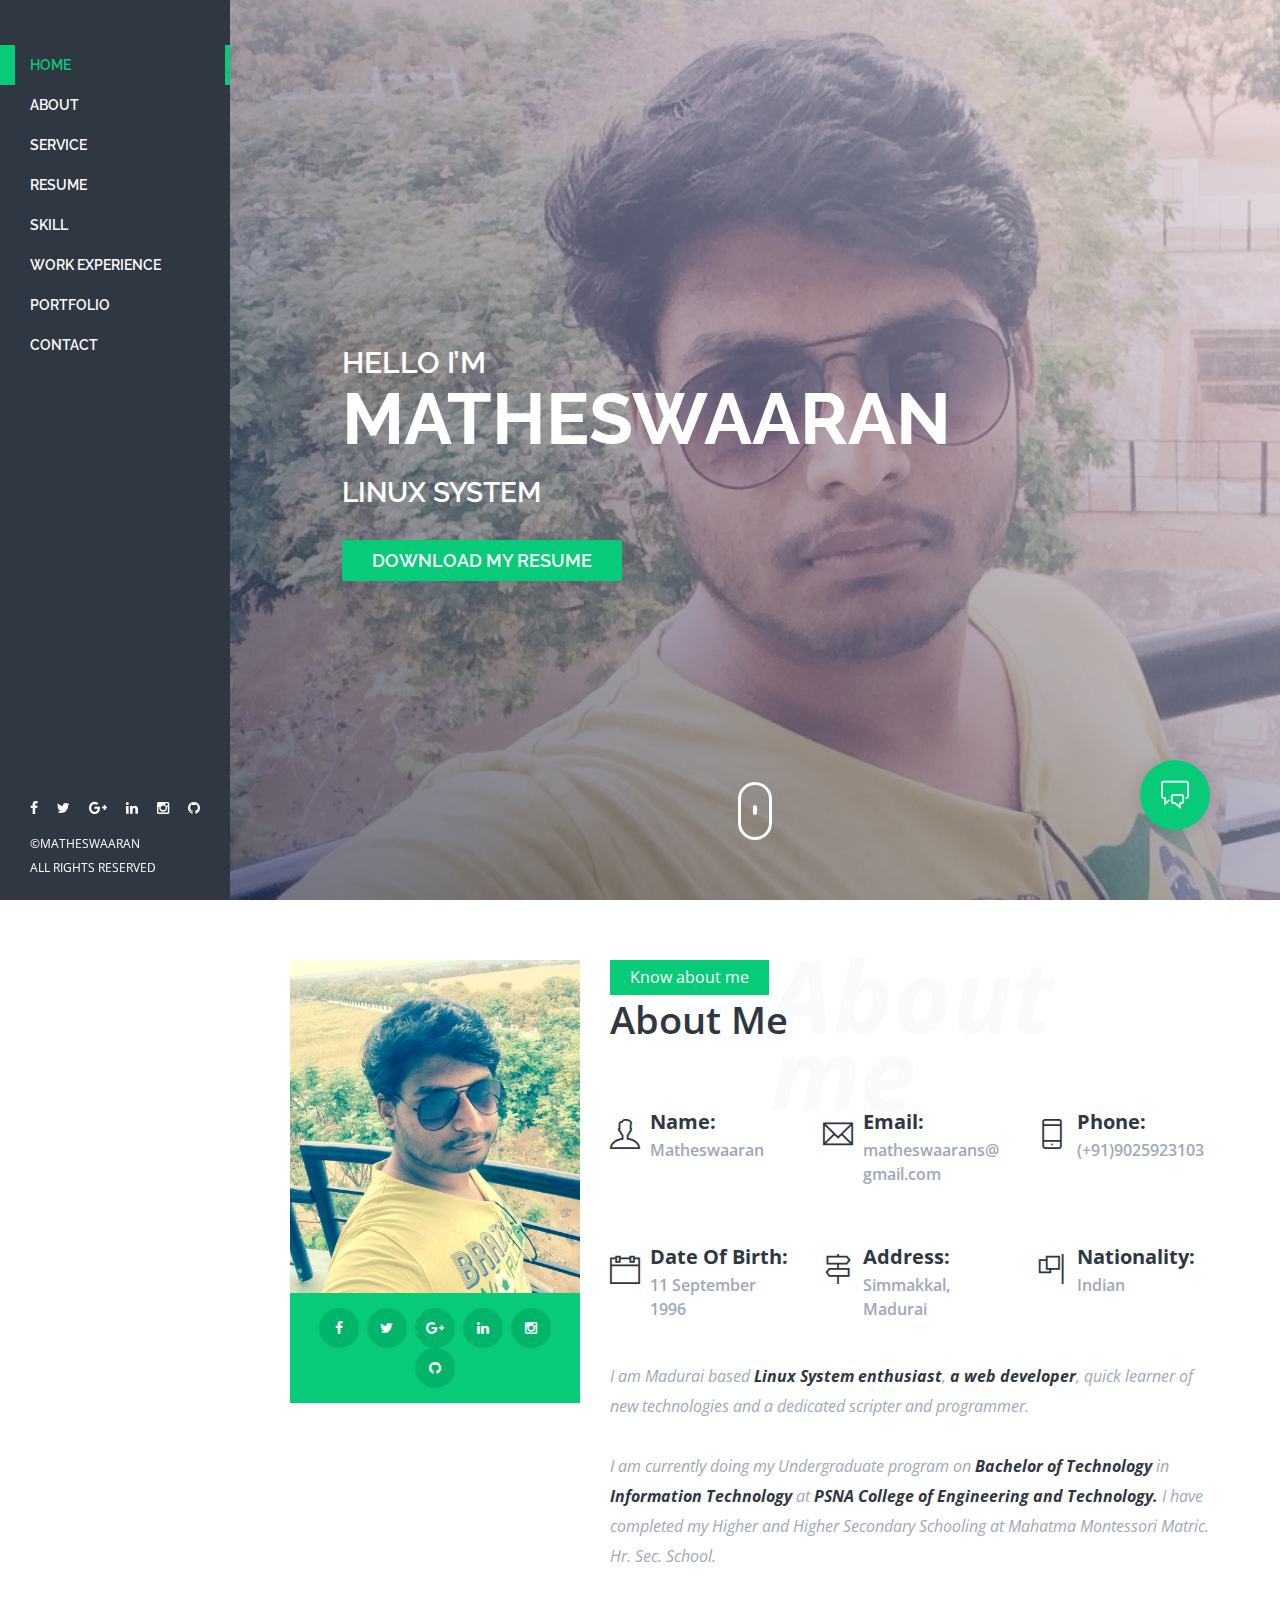
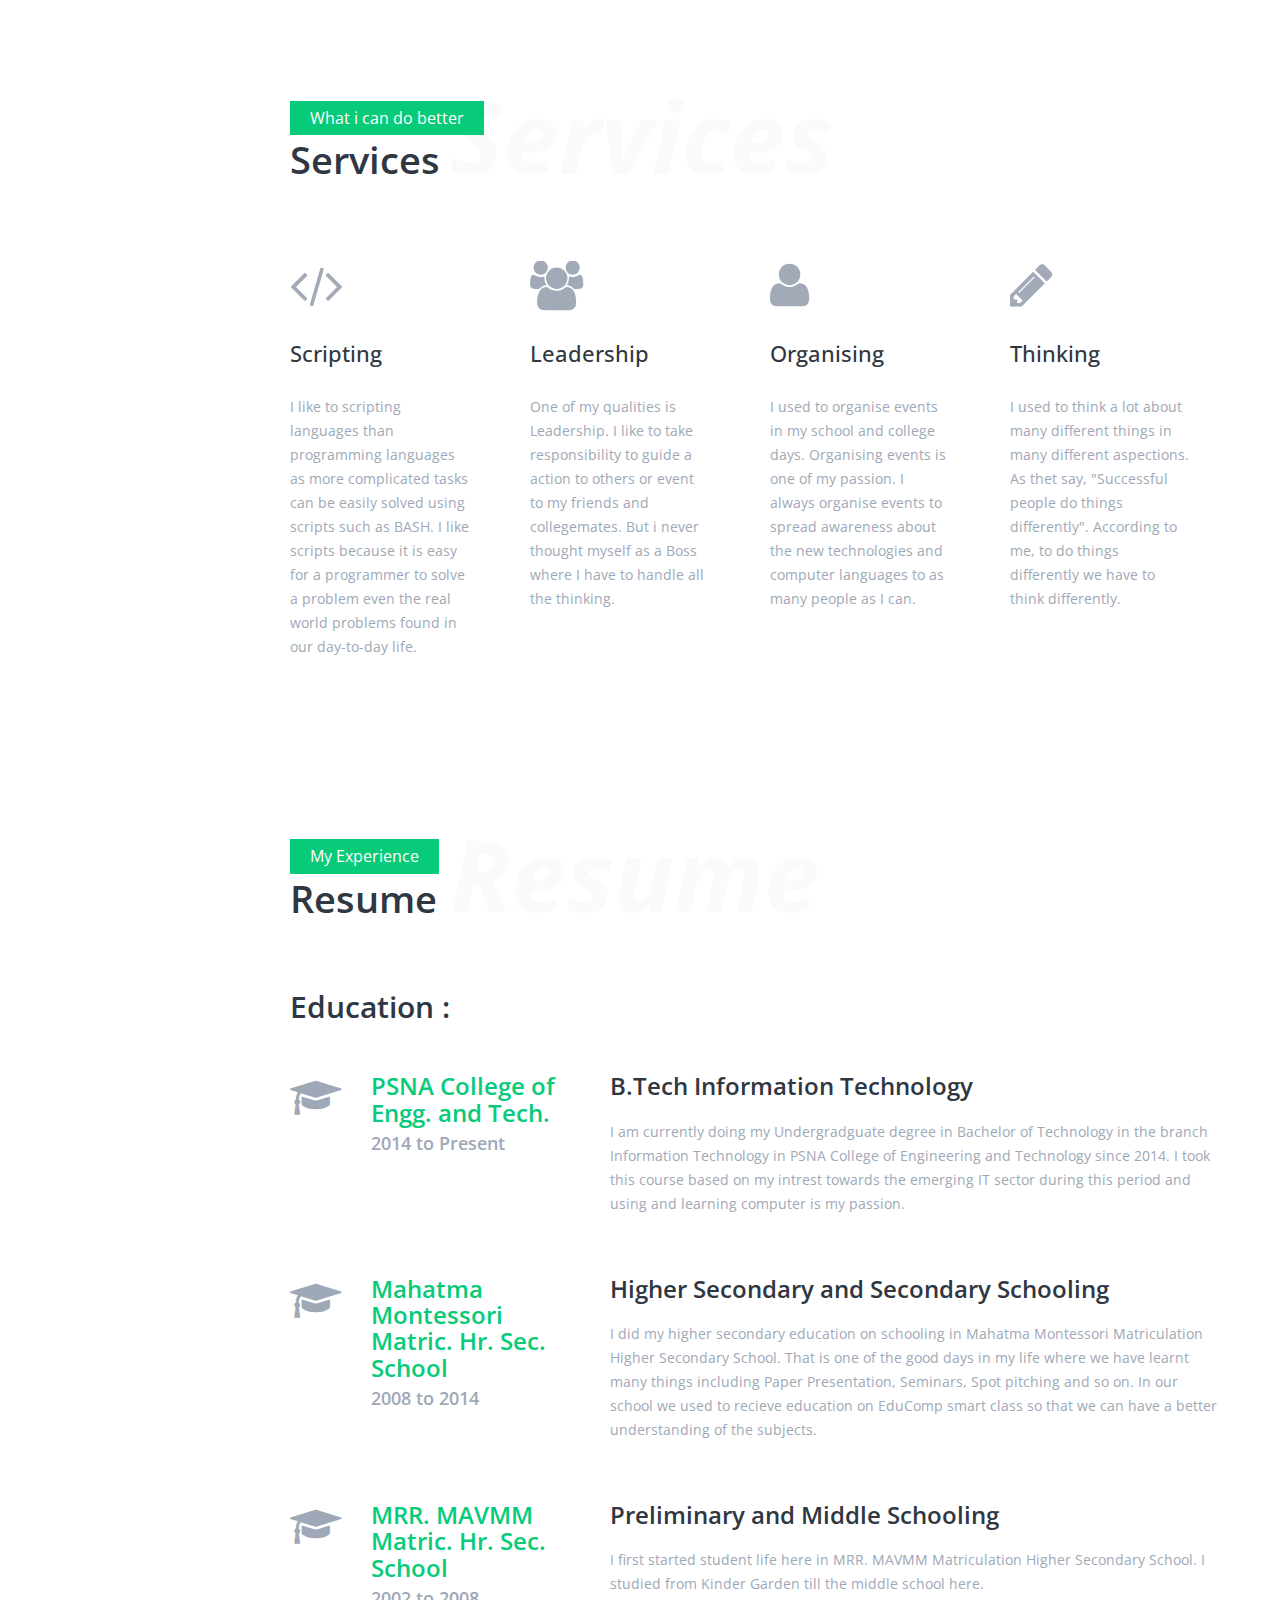
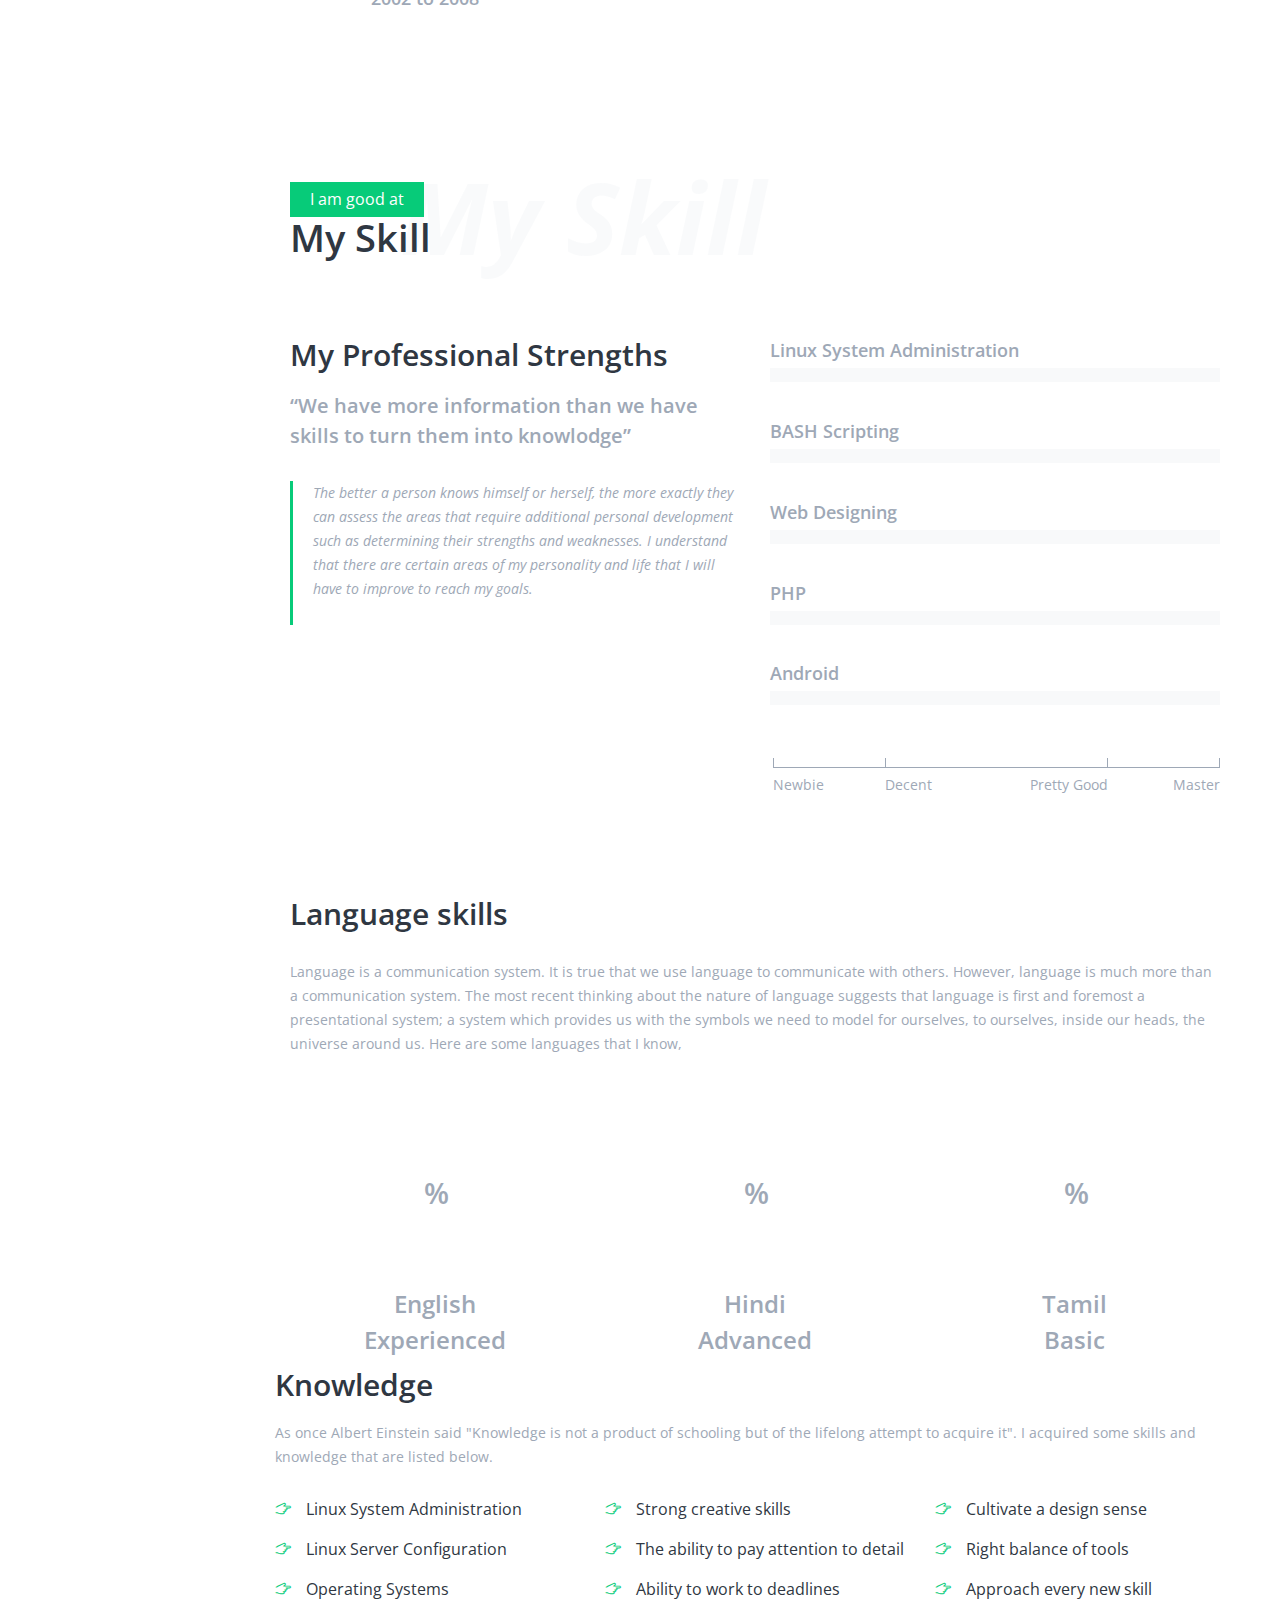
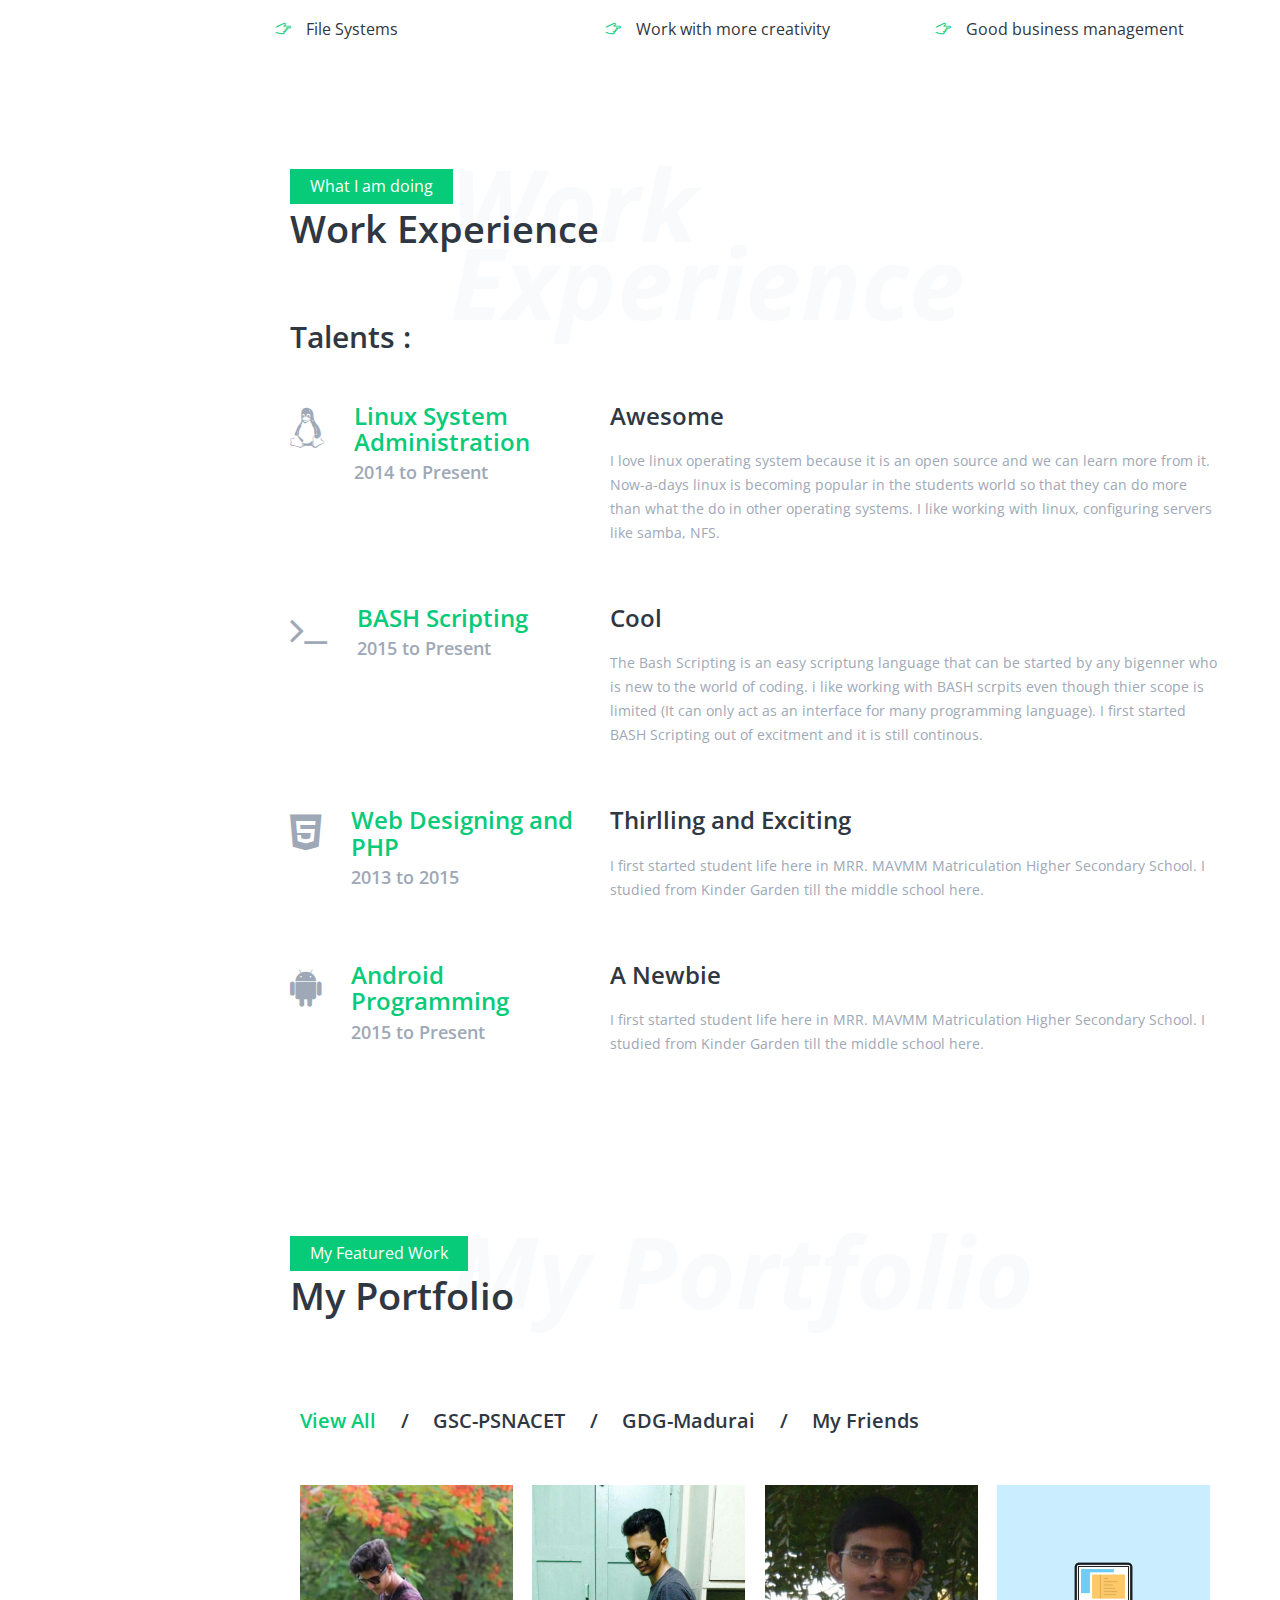
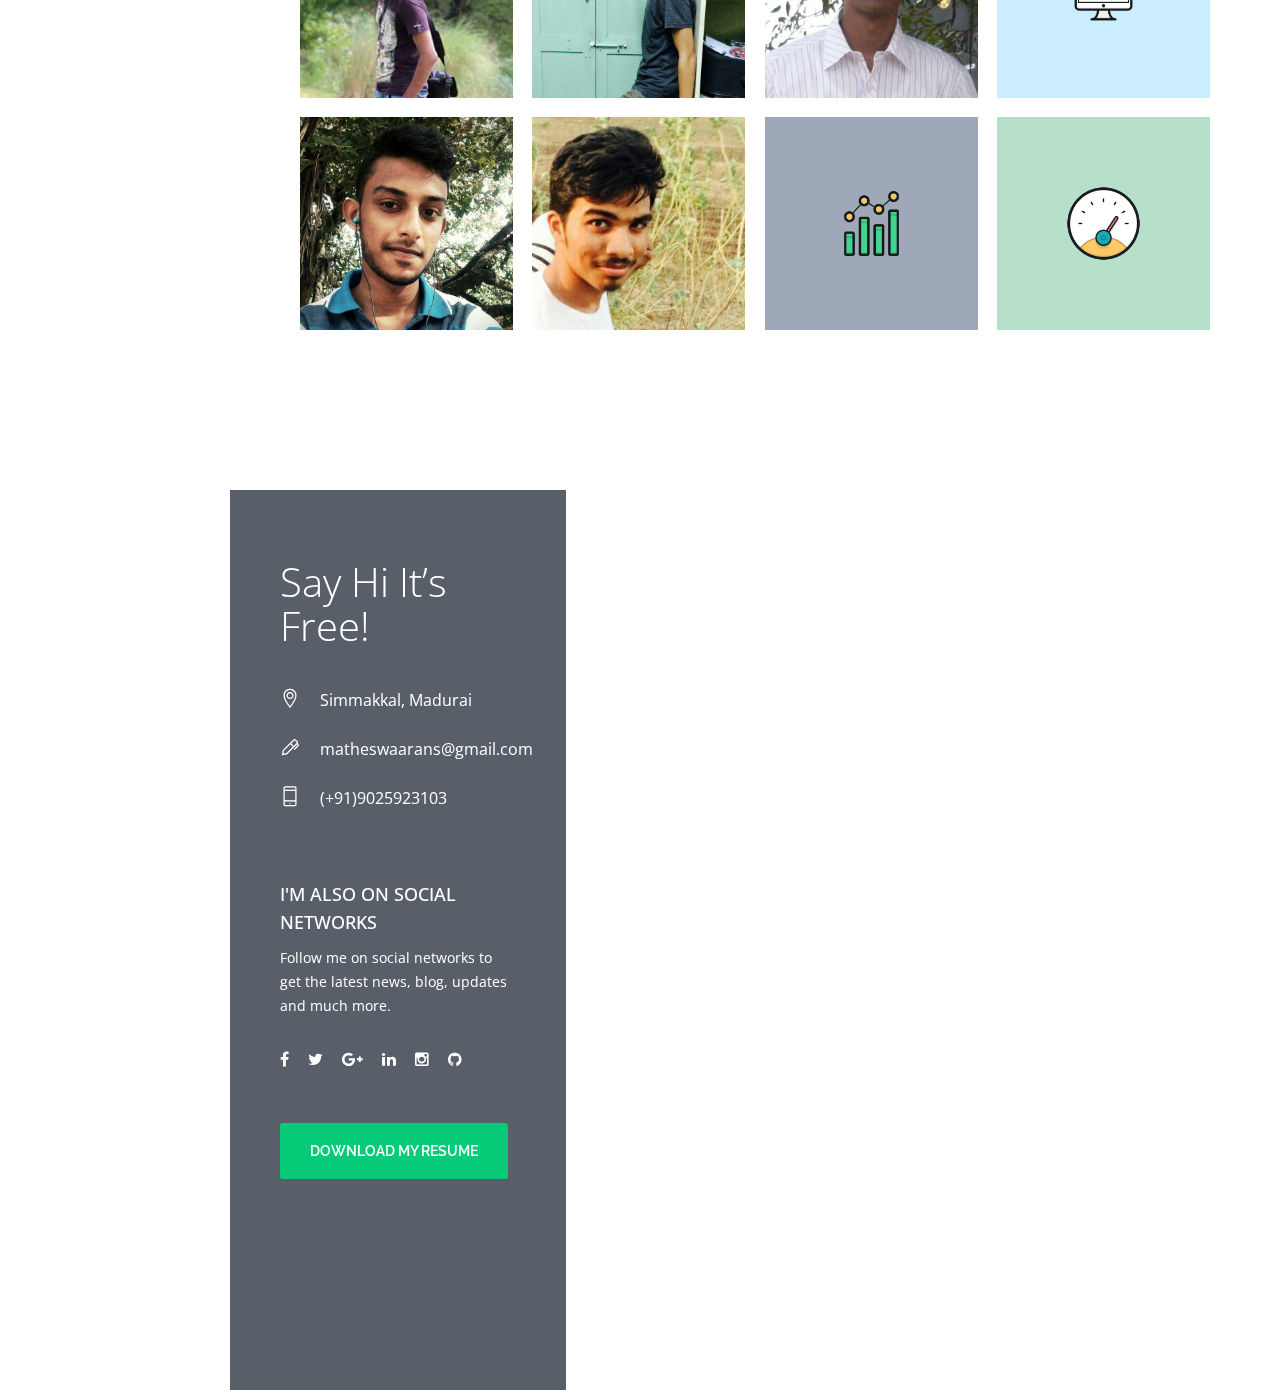
<file: index.html>
<!DOCTYPE html>
<html lang="en">
<head>
<meta charset="utf-8">
<meta http-equiv="X-UA-Compatible" content="IE=edge">
<meta name="keywords" content="HTML5 Template" />
<meta name="description" content="Sam Martin - Personal Vcard Resume HTML Template" />
<meta name="author" content="potenzaglobalsolutions.com" />
<meta name="viewport" content="width=device-width, initial-scale=1, maximum-scale=1" />
<title>All about Matheswaaran </title>

<!-- Favicon -->
<link rel="shortcut icon" href="images/icon.jpg" />

<!-- bootstrap -->
<link href="css/bootstrap.min.css" rel="stylesheet" type="text/css" />

<!-- google font -->
<link href='https://fonts.googleapis.com/css?family=Open+Sans:400,300,600,300italic,400italic,600italic,700,700italic,800,800italic' rel='stylesheet' type="text/css" />
<link href='https://fonts.googleapis.com/css?family=Raleway:400,100,100italic,200italic,200,300,300italic,400italic,500,500italic,600,600italic,700italic,900italic,900,800,700,800italic' rel='stylesheet' type="text/css" />
 
<!-- themify icon -->
<link href="css/themify-icons.css" rel="stylesheet" type="text/css" />

<!-- font awesome  -->
<link href="css/font-awesome.min.css" rel="stylesheet" type="text/css" />

<!-- magnific popup -->
<link href="css/magnific-popup.css" rel="stylesheet" type="text/css" />

<!-- jquery ui -->
<link rel='stylesheet' href='css/jquery-ui.css'>
 
<!-- main style -->
<link href="css/style.css" rel="stylesheet" type="text/css" />

<!-- responsive -->
<link href="css/responsive.css" rel="stylesheet" type="text/css" />

<!-- Style customizer -->
<link href="#" data-style="styles" rel="stylesheet">
<link href="css/style-customizer.css" rel="stylesheet" type="text/css" />

</head>

<body>

<!--=================================
  loading -->
 <div id="loading">
  <div id="loading-center">
    <div id="loading-center-absolute">
      <div class="object" id="object_one"></div>
      <div class="object" id="object_two"></div>
      <div class="object" id="object_three"></div>
      <div class="object" id="object_four"></div>
  </div>
 </div>
</div>

<!--=================================
  loading -->


<!--=================================
  header -->
  
<div class="menu-responsive"><a href="#"> <b>Matheswaaran</b></a> <a id="menu-icon" class="but" href="#"><span class="ti-menu"></span> </a></div>
 <header id="left-header" class="header">
	<nav id="menu" class="navbar navbar-default">
	  <div class="navbar-header">
 	    <!--<a class="navbar-brand" href="index.html"> <img id="logo_img" src="images/logo.png" alt=""> </a>-->
	  </div>
	  <div class="collapse navbar-collapse navbar-ex1-collapse">
	    <ul id="navbar" class="nav navbar-nav">
	      <li class="active"><a href="#home" class="page-scroll">Home</a></li>
	      <li><a href="#about" class="page-scroll">About</a></li>
	       <li><a href="#service" class="page-scroll">Service</a></li>
	       <li><a href="#resume" class="page-scroll">Resume</a></li>
	       <li><a href="#skill" class="page-scroll">Skill</a></li>
	       <li><a href="#work_experience" class="page-scroll">Work Experience</a></li>
	       <li><a href="#portfolio" class="page-scroll">Portfolio</a></li>
	   <!--<li><a href="#availability-calendar" class="page-scroll">Calendar</a></li>
	       <li><a href="#blog" class="page-scroll">Blog</a></li>
	       <li><a href="#testimonials" class="page-scroll">Testimonials</a></li>
	       <li class="dropdown">
            <a href="#" data-toggle="dropdown" class="dropdown-toggle">pages </a>
            <ul class="dropdown-menu">
                <li><a href="blog.html">Blog </a></li>
                <li><a href="blog-single.html">Blog single</a></li>
                <li><a href="portfolio-single.html">Portfolio single</a></li>
                <li><a href="error-404.html">Error 404</a></li>
            </ul>
        </li>  -->
	       <li><a href="#contact" class="page-scroll">contact</a></li>
	    </ul>
   </div> 
</nav>
<div class="menu-footer">
	<div class="social">
		<ul>
          <li><a href="https://www.facebook.com/rockinmat" target="_blank"><i class="fa fa-facebook"></i></a></li>
          <li><a href="https://twitter.com/Matheswaaran_S" target="_blank"><i class="fa fa-twitter"></i></a></li>
          <li><a href="https://plus.google.com/u/0/106920611732698951053" target="_blank"><i class="fa fa-google-plus"></i> </a></li>
          <li><a href="https://www.linkedin.com/in/matheswaaran-srinivasan" target="_blank"><i class="fa fa-linkedin"></i> </a></li>
          <li><a href="https://www.instagram.com/matheswaaran/" target="_blank"><i class="fa fa-instagram"></i> </a></li>
          <li><a href="https://www.github.com/Matheswaaran" target="_blank"><i class="fa fa-github"></i> </a></li>
		</ul>
	</div>
	<div class="copyright">
		<p>©Matheswaaran <br/> all rights reserved</p>
	</div>
 </div>
</header>

<!--=================================
  header -->


<!--=================================
  intro -->

<section class="content-scroller">  
  <div id="home" class="intro-bg gradient-01" style="background: url('images/background.JPG');">
   <div id="scroll-down" class="intro">
    <div class="intro-content">
      <div class="container-fluid">
      <div class="row">
       <div class="col-md-12 text-left content-left">
         <h1> <span> Hello i’m </span> Matheswaaran </h1>
         <div id="typer"></div>
          <div class="button-large">
          	<a href="#">Download my Resume</a>
          </div>
        </div>
       </div>
     </div>
     </div>
    <a class="scroll-down page-scroll" title="Scroll Down" href="#about"><i></i></a>
  </div>
</div>
  
<!--=================================
  intro --> 


<!--=================================
  about --> 

<section id="about" class="about white-bg page-section">
 <div class="container-fluid">
   <div class="row">
   	 <div class="col-lg-4 col-md-4 col-sm-4">
   	   <div class="about-image">
   	   	 <img class="img-responsive" src="images/me.JPG" alt="">
   	   </div>	
   	   <div class="about-social">
   	   	 <ul>
   	   	  <li><a href="https://www.facebook.com/rockinmat" target="_blank"><i class="fa fa-facebook"></i></a></li>
          <li><a href="https://twitter.com/Matheswaaran_S" target="_blank"><i class="fa fa-twitter"></i></a></li>
          <li><a href="https://plus.google.com/u/0/106920611732698951053" target="_blank"><i class="fa fa-google-plus"></i> </a></li>
          <li><a href="https://www.linkedin.com/in/matheswaaran-srinivasan" target="_blank"><i class="fa fa-linkedin"></i> </a></li>
          <li><a href="https://www.instagram.com/matheswaaran/" target="_blank"><i class="fa fa-instagram"></i> </a></li>
          <li><a href="https://www.github.com/Matheswaaran" target="_blank"><i class="fa fa-github"></i> </a></li>
   	   	 </ul>
   	   </div>
   	 </div>
   	 <div class="col-lg-8 col-md-8 col-sm-8"> 
   	 	<div class="section-title">
   	 	  <div class="section-title-name">
   	 	  	<span>Know about me</span>
   	 	  	<h2>About Me</h2>
   	 	  </div>	
   	 	  <div class="title-name-gray">
   	 	  	<strong>About me</strong>
   	 	  </div>
   	 	</div>
   	 	<div class="contact-block"> 
   	 	 <div class="row">  
   	 	 	<div class="col-lg-4 col-md-4 col-sm-4">
   	 	 		<div class="my-contact clearfix">
   	 	 			<div class="contact-icon">
   	 	 				<span class="ti-user"></span>
   	 	 			</div>
   	 	 			<div class="contact-info">
   	 	 				<h4>Name:</h4>
   	 	 				<p>Matheswaaran</p>
   	 	 			</div>
   	 	 		</div>
   	 	 	</div>
   	 	 	<div class="col-lg-4 col-md-4 col-sm-4">
   	 	 		<div class="my-contact clearfix">
   	 	 			<div class="contact-icon">
   	 	 				<span class="ti-email"></span>
   	 	 			</div>
   	 	 			<div class="contact-info">
   	 	 				<h4>Email:</h4>
   	 	 				<p>matheswaarans@
              gmail.com</p>
   	 	 			</div>
   	 	 		</div>
   	 	 	</div>
   	 	 	<div class="col-lg-4 col-md-4 col-sm-4">
   	 	 		<div class="my-contact clearfix">
   	 	 			<div class="contact-icon">
   	 	 				<span class="ti-mobile"></span>
   	 	 			</div>
   	 	 			<div class="contact-info">
   	 	 				<h4>Phone:</h4>
   	 	 				<p>(+91)9025923103</p>
   	 	 			</div>
   	 	 		</div>
   	 	 	</div>
   	 	 </div>
   	 	 <div class="row">  
   	 	 	<div class="col-lg-4 col-md-4 col-sm-4">
   	 	 		<div class="my-contact clearfix">
   	 	 			<div class="contact-icon">
   	 	 				<span class="ti-calendar"></span>
   	 	 			</div>
   	 	 			<div class="contact-info">
   	 	 				<h4>Date of birth: </h4>
   	 	 				<p>11 September 1996</p>
   	 	 			</div>
   	 	 		</div>
   	 	 	</div>
   	 	 	<div class="col-lg-4 col-md-4 col-sm-4">
   	 	 		<div class="my-contact clearfix">
   	 	 			<div class="contact-icon">
   	 	 				<span class="ti-direction-alt"></span>
   	 	 			</div>
   	 	 			<div class="contact-info">
   	 	 				<h4>Address: </h4>
   	 	 				<p>Simmakkal, Madurai</p>
   	 	 			</div>
   	 	 		</div>
   	 	 	</div>
   	 	 	<div class="col-lg-4 col-md-4 col-sm-4">
   	 	 		<div class="my-contact clearfix">
   	 	 			<div class="contact-icon">
   	 	 			 <span class="ti-flag-alt-2"></span>
   	 	 			</div>
   	 	 			<div class="contact-info">
   	 	 				<h4>Nationality: </h4>
   	 	 				<p>Indian</p>
   	 	 			</div>
   	 	 		</div>
   	 	 	</div>
   	 	 </div>	
   	 	 <div class="row">
   	 	 	<div class="col-lg-12 col-md-12">
   	 	 	  <div class="about-block clearfix">
   	 	 		<p>I am Madurai based <b>Linux System enthusiast</b>, <b>a web developer</b>, quick learner of new technologies and a dedicated scripter and programmer. </p>
          <p>I am currently doing my Undergraduate program on <b>Bachelor of Technology</b> in <b>Information Technology</b> at <b>PSNA College of Engineering and Technology.</b> I have completed my Higher and Higher Secondary Schooling at Mahatma Montessori Matric. Hr. Sec. School.</p>
   	 	 		<!--<img class="pull-right" src="images/signature.png" alt=""> -->
   	 	 	</div>
   	 	   </div>
   	 	 </div>
   	 	</div>
   	 </div>
   </div>		
 </div>
</section>

<!--=================================
  about --> 

<!--=================================
  services --> 

<section id="service" class="services white-bg page-section">
 <div class="container-fluid">
   <div class="row">
  <div class="col-lg-12 col-md-12">
   <div class="section-title">
       <div class="section-title-name">
          <span>What i can do better</span>
            <h2>Services</h2>
        </div>  
        <div class="title-name-gray">
        <strong>Services</strong>
       </div>
     </div>
  </div>
   </div> 
   <div class="row">
    <div class="col-lg-3 col-md-6 col-sm-6">
     <div class="service-block">
      <span class="fa fa-code"></span>
      <h2>Scripting</h2>
      <p>I like to scripting languages than programming languages as more complicated tasks can be easily solved using scripts such as BASH. I like scripts because it is easy for a programmer to solve a problem even the real world problems found in our day-to-day life.</p>
     </div>
    </div>
    <div class="col-lg-3 col-md-6 col-sm-6">
     <div class="service-block">
      <span class="fa fa-users"></span>
      <h2>Leadership</h2>
      <p>One of my qualities is Leadership. I like to take responsibility to guide a action to others or event to my friends and collegemates. But i never thought myself as a Boss where I have to handle all the thinking.</p>
     </div>
    </div>  
    <div class="col-lg-3 col-md-6 col-sm-6">
     <div class="service-block">
      <span class="fa fa-user"></span>
      <h2>Organising</h2>
      <p>I used to organise events in my school and college days. Organising events is one of my passion. I always organise events to spread awareness about the new technologies and computer languages to as many people as I can. </p>
     </div>
    </div>
    <div class="col-lg-3 col-md-6 col-sm-6">
     <div class="service-block">
      <span class="fa fa-pencil"></span>
      <h2>Thinking</h2>
      <p>I used to think a lot about many different things in many different aspections. As thet say, "Successful people do things differently". According to me, to do things differently we have to think differently.</p>
     </div>
    </div>
   </div> 
 </div>
</section>

<!--=================================
  services --> 

<!--=================================
  Resume --> 

<section id="resume" class="resume white-bg page-section">
 <div class="container-fluid">
   <div class="row">
  <div class="col-lg-12 col-md-12">
   <div class="section-title">
       <div class="section-title-name">
          <span>My Experience</span>
            <h2>Resume</h2>
        </div>  
        <div class="title-name-gray">
        <strong>Resume</strong>
       </div>
     </div>
  </div>
   </div> 
   <div class="row">
  <div class="col-lg-12 col-md-12">
    <h2>Education : </h2>
    </div>
   </div>
 <div class="resume-block">
   <div class="row">
  <div class="col-lg-4 col-md-4 col-sm-4">
      <div class="resume-icon">
      <span class="fa fa-graduation-cap"></span>     
      </div>
      <div class="resume-name">
        <h3>PSNA College of Engg. and Tech.</h3>
        <span>2014 to Present</span>
      </div>
    </div> 
    <div class="col-lg-8 col-md-8 col-sm-8">
      <div class="resume-info"> 
        <h3>B.Tech Information Technology</h3>
        <p>I am currently doing my Undergradguate degree in Bachelor of Technology in the branch Information Technology in PSNA College of Engineering and Technology since 2014. I took this course based on my intrest towards the emerging IT sector during this period and using and learning computer is my passion.</p>
      </div>
    </div>
    </div>
   </div>
   <div class="resume-block">
   <div class="row">
  <div class="col-lg-4 col-md-4 col-sm-4">
      <div class="resume-icon">
      <span class="fa fa-graduation-cap"></span>   
      </div>
      <div class="resume-name">
        <h3>Mahatma Montessori Matric. Hr. Sec. School</h3>
        <span>2008 to 2014</span>
      </div>
    </div> 
    <div class="col-lg-8 col-md-8 col-sm-8">
      <div class="resume-info"> 
        <h3>Higher Secondary and Secondary Schooling</h3>
        <p>I did my higher secondary education on schooling in Mahatma Montessori Matriculation Higher Secondary School. That is one of the good days in my life where we have learnt many things including Paper Presentation, Seminars, Spot pitching and so on. In our school we used to recieve education on EduComp smart class so that we can have a better understanding of the subjects.</p>
      </div>
    </div>
    </div>
   </div>
   <div class="resume-block">
   <div class="row">
  <div class="col-lg-4 col-md-4 col-sm-4">
      <div class="resume-icon">
      <span class="fa fa-graduation-cap"></span>   
      </div>
      <div class="resume-name">
        <h3>MRR. MAVMM Matric. Hr. Sec. School</h3>
        <span>2002 to 2008</span>
      </div>
    </div> 
    <div class="col-lg-8 col-md-8 col-sm-8">
      <div class="resume-info"> 
        <h3>Preliminary and Middle Schooling</h3>
        <p>I first started student life here in MRR. MAVMM Matriculation Higher Secondary School. I studied from Kinder Garden till the middle school here. </p>
      </div>
    </div>
    </div>
   </div>
 </div>
</section>

<!--=================================
  Resume --> 


<!--=================================
  My Skill --> 

<section id="skill" class="my-skill white-bg page-section" >
 <div class="container-fluid">
   <div class="row">
	<div class="col-lg-12 col-md-12">
	 <div class="section-title">
   	 	 <div class="section-title-name">
   	 	  	<span>I am good at</span>
   	  	  	<h2>My Skill</h2>
   	    </div>	
   	    <div class="title-name-gray">
   	   	<strong>My Skill</strong>
   	   </div>
   	 </div>
	</div>
   </div>	
   <div class="row">
	<div class="col-lg-6 col-md-6 col-sm-6">
 	 <div class="skill-content">
 		<h2>My Professional Strengths</h2>
 		<span>“We have more information than we have skills to turn them into knowlodge”</span>
 		<p> The better a person knows himself or herself, the more exactly they can assess the areas that require additional personal development such as determining their strengths and weaknesses. I understand that there are certain areas of my personality and life that I will have to improve to reach my goals.<br /><br />		 
    	</p>
 	 </div>
    </div>
    <div class="col-lg-6 col-md-6 col-sm-6">
 	 <div class="skill">
             <ul> 
              <li>Linux System Administration
                <div class="bar_container">
                 <span class="bar" data-bar='{ "color": "#07cb79", "delay": "1200" }'>
                  <span class="pct">85%</span>
                 </span>
                </div>
              </li>
              <li>BASH Scripting
               <div class="bar_container">
                 <span class="bar" data-bar='{ "color": "#07cb79", "delay": "1800" }'>
                 <span class="pct">70%</span>
                </span>
               </div>
              </li>
               <li>Web Designing
                 <div class="bar_container">
                  <span class="bar" data-bar='{ "color": "#07cb79" }'>
                    <span class="pct">70%</span>
                  </span>
                </div>
              </li>
              <li>PHP
               <div class="bar_container">
                 <span class="bar" data-bar='{ "color": "#07cb79", "delay": "600" }'>
                   <span class="pct">45%</span>
                 </span>
                </div>
              </li>
              <li>Android
                 <div class="bar_container">
                  <span class="bar" data-bar='{ "color": "#07cb79" }'>
                    <span class="pct">23%</span>
                  </span>
                </div>
              </li>
          </ul>
          <div class="skill-chart">
          	<div class="skill-chart-expand clearfix">
               <div class="expand expand-left">
                   <p>Newbie</p>
                </div>
                <div class="expand expand-left">
                  <p>Decent</p>
                 </div>
                 <div class="expand expand-right">
                   <p>Pretty Good</p>
                 </div>
                 <div class="expand expand-right">
                   <p>Master</p>
                 </div>
               </div>
          </div>
         </div>
 	   </div>
   </div> <br><br>

 <div class="language-skills">
   <div class="row">
   	 <div class="col-lg-12 col-md-12"> 
   	 	<h2>Language skills</h2>
      <p>Language is a communication system. It is true that we use language to communicate with others. However, language is much more than a communication system. The most recent thinking about the nature of language suggests that language is first and foremost a presentational system; a system which provides us with the symbols we need to model for ourselves, to ourselves, inside our heads, the universe around us. Here are some languages that I know,</p>
      </div>
   </div>
    <div class="row">
      <div class="col-lg-4 col-md-4 col-sm-4">
       <div class="chart-bar">  
          <div class="chart" id="chart1" data-percent="70">
               <span class="percent"></span>
           </div>
             <h3>English <br/> Experienced</h3>
            </div> 
       </div> 
       <div class="col-lg-4 col-md-4 col-sm-4">
       <div class="chart-bar">  
          <div class="chart" data-percent="60">
               <span class="percent"></span>
           </div>
             <h3>Hindi <br />Advanced</h3>
       </div> 
       </div> 
       <div class="col-lg-4 col-md-4 col-sm-4">
       <div class="chart-bar">  
          <div class="chart" data-percent="89">
               <span class="percent"></span>
           </div>
             <h3>Tamil <br />Basic</h3>
       </div> 
       </div> 

   <div class="knowledge">
   <div class="row">
   	 <div class="col-lg-12 col-md-12"> 
   	 	<h2>Knowledge</h2>
   	 	<p>As once Albert Einstein said "Knowledge is not a product of schooling but of the lifelong attempt to acquire it". I acquired some skills and knowledge that are listed below.</p>
   	 </div>
  </div>
  <div class="row">
    <div class="col-lg-4 col-md-4 col-sm-4">
        <ul>
          <li><span class="ti-hand-point-right"></span> Linux System Administration</li>
          <li><span class="ti-hand-point-right"></span> Linux Server Configuration</li>
          <li><span class="ti-hand-point-right"></span> Operating Systems</li>
          <li><span class="ti-hand-point-right"></span> File Systems</li>
        </ul>
      </div>
      <div class="col-lg-4 col-md-4 col-sm-4">
        <ul>
          <li><span class="ti-hand-point-right"></span> Strong creative skills</li>
          <li><span class="ti-hand-point-right"></span> The ability to pay attention to detail</li>
          <li><span class="ti-hand-point-right"></span> Ability to work to deadlines</li>
          <li><span class="ti-hand-point-right"></span> Work with more creativity</li>
        </ul>
      </div>
      <div class="col-lg-4 col-md-4 col-sm-4">
      <ul>
        <li><span class="ti-hand-point-right"></span> Cultivate a design sense</li>
        <li><span class="ti-hand-point-right"></span> Right balance of tools </li>
        <li><span class="ti-hand-point-right"></span> Approach every new skill</li>
        <li><span class="ti-hand-point-right"></span> Good business management</li>
      </ul>
    </div>
  </div>
 </div>	
 </div>
 </div>
</section>
<!--=================================
  My Skill --> 


<!--================================= 
 Work Experience -->

<section id="work_experience" class="resume white-bg page-section">
 <div class="container-fluid">
   <div class="row">
  <div class="col-lg-12 col-md-12">
   <div class="section-title">
       <div class="section-title-name">
          <span>What I am doing</span>
            <h2>Work Experience</h2>
        </div>  
        <div class="title-name-gray">
        <strong>Work Experience</strong>
       </div>
     </div>
  </div>
   </div> 
   <div class="row">
  <div class="col-lg-12 col-md-12">
    <h2>Talents : </h2>
    </div>
   </div>
 <div class="resume-block">
   <div class="row">
  <div class="col-lg-4 col-md-4 col-sm-4">
      <div class="resume-icon">
      <span class="fa fa-linux"></span>     
      </div>
      <div class="resume-name">
        <h3>Linux System Administration</h3>
        <span>2014 to Present</span>
      </div>
    </div> 
    <div class="col-lg-8 col-md-8 col-sm-8">
      <div class="resume-info"> 
        <h3>Awesome </h3>
        <p>I love linux operating system because it is an open source and we can learn more from it. Now-a-days linux is becoming popular in the students world so that they can do more than what the do in other operating systems. I like working with linux, configuring servers like samba, NFS. </p>
      </div>
    </div>
    </div>
   </div>
   <div class="resume-block">
   <div class="row">
  <div class="col-lg-4 col-md-4 col-sm-4">
      <div class="resume-icon">
      <span class="fa fa-terminal"></span>   
      </div>
      <div class="resume-name">
        <h3>BASH Scripting</h3>
        <span>2015 to Present</span>
      </div>
    </div> 
    <div class="col-lg-8 col-md-8 col-sm-8">
      <div class="resume-info"> 
        <h3>Cool</h3>
        <p>The Bash Scripting is an easy scriptung language that can be started by any bigenner who is new to the world of coding. i like working with BASH scrpits even though thier scope is limited (It can only act as an interface for many programming language). I first started BASH Scripting out of excitment and it is still continous.</p>
      </div>
    </div>
    </div>
   </div>
   <div class="resume-block">
   <div class="row">
  <div class="col-lg-4 col-md-4 col-sm-4">
      <div class="resume-icon">
      <span class="fa fa-html5"></span>   
      </div>
      <div class="resume-name">
        <h3>Web Designing and PHP</h3>
        <span>2013 to 2015</span>
      </div>
    </div> 
    <div class="col-lg-8 col-md-8 col-sm-8">
      <div class="resume-info"> 
        <h3>Thirlling and Exciting</h3>
        <p>I first started student life here in MRR. MAVMM Matriculation Higher Secondary School. I studied from Kinder Garden till the middle school here. </p>
      </div>
    </div>
    </div>
   </div>
   <div class="resume-block">
   <div class="row">
  <div class="col-lg-4 col-md-4 col-sm-4">
      <div class="resume-icon">
      <span class="fa fa-android"></span>   
      </div>
      <div class="resume-name">
        <h3>Android Programming</h3>
        <span>2015 to Present</span>
      </div>
    </div> 
    <div class="col-lg-8 col-md-8 col-sm-8">
      <div class="resume-info"> 
        <h3>A Newbie</h3>
        <p>I first started student life here in MRR. MAVMM Matriculation Higher Secondary School. I studied from Kinder Garden till the middle school here. </p>
      </div>
    </div>
    </div>
   </div>
 </div>
</section>

<!--================================= 
 Work Experience -->


<!--================================= 
 portfolio -->

<section id="portfolio" class="portfolio white-bg page-section">
 <div class="container-fluid">
   <div class="row">
  <div class="col-lg-12 col-md-12">
   <div class="section-title">
       <div class="section-title-name">
          <span>My Featured Work</span>
            <h2>My Portfolio</h2>
        </div>  
        <div class="title-name-gray">
        <strong>My Portfolio</strong>
       </div>
     </div>
  </div>
   </div> 
 <div class="row">
       <div class="col-lg-12 col-md-12">
     <div class="isotope-filters text-left">
          <button data-filter="" class="active"> View All <span>/</span></button> 
          <button data-filter=".gsc"> GSC-PSNACET <span>/</span></button>
          <button data-filter=".gdg">GDG-Madurai <span>/</span></button>
          <button data-filter=".friends">My Friends </button>
       </div>
    </div>
  </div>  
  <div class="isotope popup-portfolio full-screen">
    <div class="grid-item gsc gdg">
      <div class="portfolio-item">
     <div class="item">
      <div class="item-hover">
          <div class="item-inner">
        <img class="img-responsive" src="images/portfolio/naren.jpg" alt=""></div>
         <div class="item-info">
         <a href="https://narendraprasaths.github.io/allaboutnaren" target="_blank">Narendra Prasath</a>
          <span>by Sam Martin</span>
          <div class="item-link">
           <a class="portfolio-img" href="images/portfolio/naren.jpg"><span class="ti-plus"></span></a>
           <a href="https://narendraprasaths.github.io/allaboutnaren" target="_blank"><span class="ti-link"></span></a>
          </div>
           </div>
        </div>
       </div>      
        </div>
    </div>
    <div class="grid-item gdg gsc">
      <div class="portfolio-item">
     <div class="item">
      <div class="item-hover">
          <div class="item-inner">
        <img class="img-responsive" src="images/portfolio/naresh.jpg" alt=""></div>
         <div class="item-info">
         <a href="#">Naresh Kumar</a>
          <span>by Sam Martin</span>
          <div class="item-link">
           <a class="portfolio-img" href="images/portfolio/naresh.jpg"><span class="ti-plus"></span></a>
           <a href="https://nareshkumarnb.github.io/allaboutnaresh" target="_blank"><span class="ti-link"></span></a>
          </div>
           </div>
        </div>
       </div>      
        </div>
    </div>
     <div class="grid-item gdg">
        <div class="portfolio-item">
     <div class="item">
      <div class="item-hover">
          <div class="item-inner">
        <img class="img-responsive" src="images/portfolio/seshan.png" alt=""></div>
         <div class="item-info">
         <a href="#">Seshan</a>
          <span>by Sam Martin</span>
          <div class="item-link">
           <a class="portfolio-img" href="images/portfolio/seshan.png"><span class="ti-plus"></span></a>
           <a href="https://allaboutseshan.appspot.com" target="_blank"><span class="ti-link"></span></a>
          </div>
           </div>
        </div>
       </div>      
        </div>  
    </div>
    <div class="grid-item gdg">
      <div class="portfolio-item">
     <div class="item">
      <div class="item-hover">
          <div class="item-inner">
        <img class="img-responsive" src="images/portfolio/04.jpg" alt=""></div>
         <div class="item-info">
         <a href="#">Prasanth</a>
          <span>by Sam Martin</span>
          <div class="item-link">
           <a class="portfolio-img" href="images/portfolio/04.jpg"><span class="ti-plus"></span></a>
           <a href=""><span class="ti-link"></span></a>
          </div>
           </div>
        </div>
       </div>      
        </div>
    </div>
    <div class="grid-item gdg gsc">
      <div class="portfolio-item">
     <div class="item">
      <div class="item-hover">
          <div class="item-inner">
        <img class="img-responsive" src="images/portfolio/ajay.jpg" alt=""></div>
         <div class="item-info">
         <a href="#">Ajay Kumar</a>
          <span>by Sam Martin</span>
          <div class="item-link">
           <a class="portfolio-img" href="images/portfolio/ajay.jpg"><span class="ti-plus"></span></a>
           <a href=""><span class="ti-link"></span></a>
          </div>
           </div>
        </div>
       </div>      
        </div>  
    </div>
    <div class="grid-item gsc">
      <div class="portfolio-item">
     <div class="item">
      <div class="item-hover">
          <div class="item-inner">
        <img class="img-responsive" src="images/portfolio/pradeep.jpg" alt=""></div>
         <div class="item-info">
         <a href="andrewpradeep.github.io/allaboutme" target="_blank">Pradeep</a>
          <span>by Sam Martin</span>
          <div class="item-link">
           <a class="portfolio-img" href="images/portfolio/pradeep.jpg"><span class="ti-plus"></span></a>
           <a href="https://andrewpradeep.github.io/allaboutme" target="_blank"><span class="ti-link"></span></a>
          </div>
           </div>
        </div>
       </div>      
        </div>
    </div>
    <div class="grid-item friends">
      <div class="portfolio-item">
     <div class="item">
      <div class="item-hover">
          <div class="item-inner">
        <img class="img-responsive" src="images/portfolio/07.jpg" alt=""></div>
         <div class="item-info">
         <a href="#">Mohamed Thariq</a>
          <span>by Sam Martin</span>
          <div class="item-link">
           <a class="portfolio-img" href="images/portfolio/07.jpg"><span class="ti-plus"></span></a>
           <a href=""><span class="ti-link"></span></a>
          </div>
           </div>
        </div>
       </div>      
        </div> 
    </div>
      <div class="grid-item friends">
        <div class="portfolio-item">
     <div class="item">
      <div class="item-hover">
          <div class="item-inner">
        <img class="img-responsive" src="images/portfolio/08.jpg" alt=""></div>
         <div class="item-info">
         <a href="#">Arivu</a>
          <span>by Sam Martin</span>
          <div class="item-link">
           <a class="portfolio-img" href="images/portfolio/08.jpg"><span class="ti-plus"></span></a>
           <a href="#"><span class="ti-link"></span></a>
          </div>
           </div>
        </div>
       </div>      
      </div>  
    </div>
   </div>
  </div>
</section>

<!--=================================
 portfolio --> 



<!--=================================
 contact --> 

<section id="contact" class="google-map white-bg page-section-pt">
 <div class="container-fluid">
  <div id="google-map">
	 <div id="map-canvas"></div>
 </div>
 <div class="contact">  
 	<h2>Say Hi It’s Free! </h2>
 	<div class="address">
 	  <ul>
 	  	<li><span class="ti-location-pin"></span> <p>Simmakkal, Madurai</p> </li>
 	  	<li><span class="ti-marker-alt"></span> <p>matheswaarans@gmail.com</p></li>
 	  	<li><span class="ti-mobile"></span> <p>(+91)9025923103</p></li>
 	  </ul>
 	</div>
 	<div class="social">
 	 <h4>I'm also on Social Networks</h4>
 	 <p>Follow me on social networks to get the latest news, blog, updates and much more.</p>
	 <ul>
          <li><a href="https://www.facebook.com/rockinmat" target="_blank"><i class="fa fa-facebook"></i></a></li>
          <li><a href="https://twitter.com/Matheswaaran_S" target="_blank"><i class="fa fa-twitter"></i></a></li>
          <li><a href="https://plus.google.com/u/0/106920611732698951053" target="_blank"><i class="fa fa-google-plus"></i> </a></li>
          <li><a href="https://www.linkedin.com/in/matheswaaran-srinivasan" target="_blank"><i class="fa fa-linkedin"></i> </a></li>
          <li><a href="https://www.instagram.com/matheswaaran/" target="_blank"><i class="fa fa-instagram"></i> </a></li>
          <li><a href="https://www.github.com/Matheswaaran" target="_blank"><i class="fa fa-github"></i> </a></li>
 	  </ul>
 	</div>
  <div class="button-large"><a href="#">Download my Resume</a></div>
 </div>
 <div class="contact-form">
   <div id="contact-wrapper">
    <div class="contact-content">
     <div id="formmessage">Success/Error Message Goes Here</div>
       <form class="form-horizontal" id="contactform"  name="contactform" method="post" action="php/sendEmail.php">
          <div class="contact-form">
            <h4>Drop me a line</h4>
            <p>Use this form to tell me about your project goals and needs. I will be in touch as soon as I can.<br> <br>*Required</p>
               <input id="name" type="text" placeholder="Name*"  name="name">
               <input id="email" type="email" placeholder="Email*" name="email">
               <input id="subject" type="text" placeholder="Subject*" name="subject">
               <textarea id="message" class="input-message" placeholder="Comment*" rows="7" name="message"></textarea>
             <input type="hidden" name="action" value="sendEmail"/>
            <button id="submit" name="submit" type="submit" value="Send" class="button-small"> Say Hello! </button>
          </div> 
        </form>
        <div id="ajaxloader" style="display:none"><img class="center-block" src="images/ajax-loader-white.gif" alt=""></div>
   </div>
   <a href="#" class="contact-toggle"><span class="ti-comments"></span></a>
  </div>
 </div>
 </div>
</section>

<!--=================================
 contact --> 

</section>
 
<!--=================================
 javascript --> 
 
<!-- jquery -->
<script type="text/javascript" src="js/jquery.min.js"></script>

<!-- modernizr -->
<script type="text/javascript" src="js/modernizr.min.js"></script>

<!-- Plugins -->
<script type="text/javascript" src='js/plugins.js'></script>

<!-- map script -->
<script src="http://maps.google.com/maps/api/js?sensor=false"></script>
<script type="text/javascript" src="js/map-scripts.js"></script>

<!-- datepicker -->
<script type="text/javascript" src="js/datepicker-script.js"></script>

<!-- style customizer  -->
<script type="text/javascript" src="js/style-customizer.js"></script>

<!-- custom -->
<script type="text/javascript" src="js/custom.js"></script>
 
</body>

<!-- Mirrored from themes.potenzaglobal.net/sam-martin/it/layout-1/index.html by HTTrack Website Copier/3.x [XR&CO'2014], Fri, 26 Aug 2016 17:13:57 GMT -->
</html>
</file>
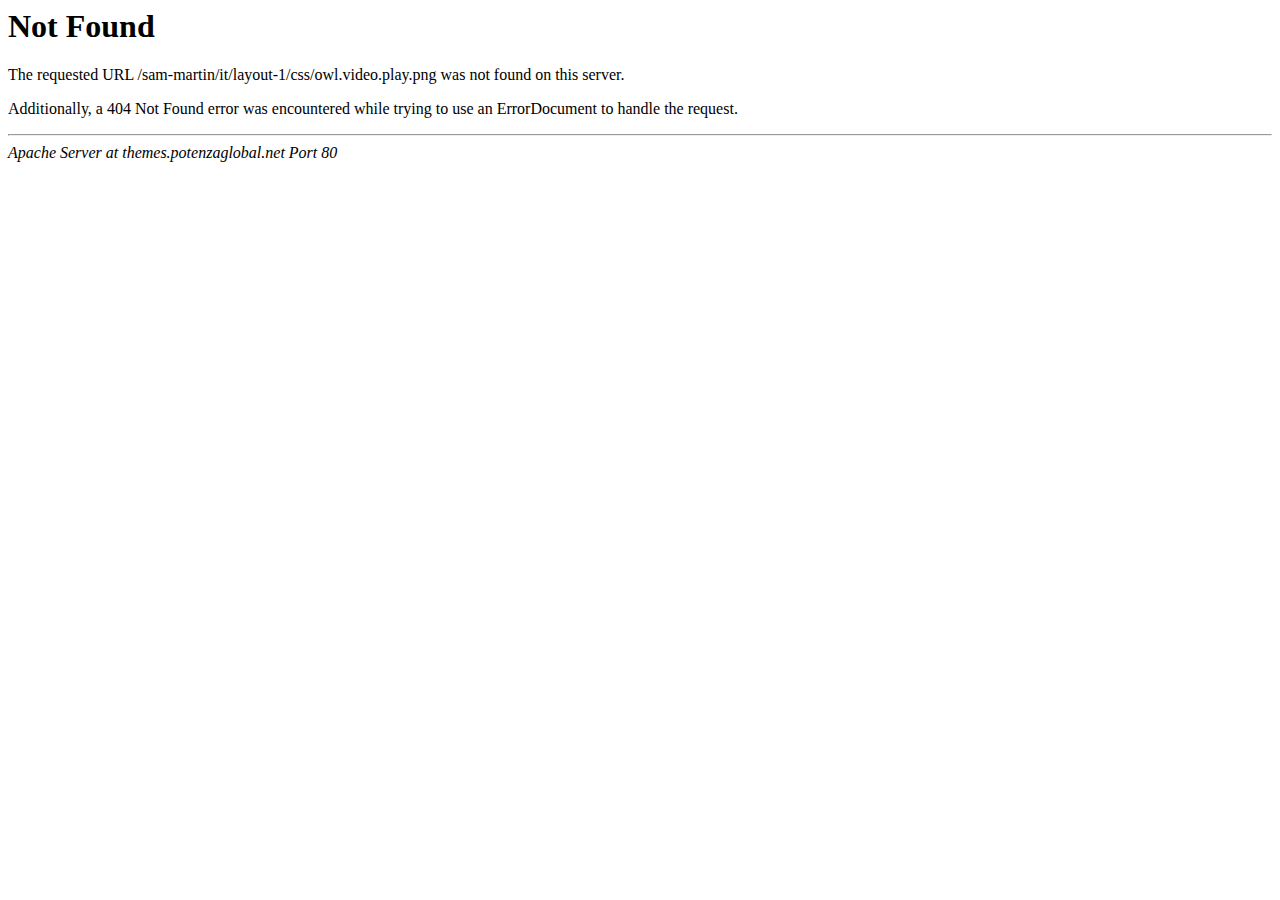
<file: css/owl.video.play.html>
<!DOCTYPE HTML PUBLIC "-//IETF//DTD HTML 2.0//EN">
<html><head>
<title>404 Not Found</title>
</head><body>
<h1>Not Found</h1>
<p>The requested URL /sam-martin/it/layout-1/css/owl.video.play.png was not found on this server.</p>
<p>Additionally, a 404 Not Found
error was encountered while trying to use an ErrorDocument to handle the request.</p>
<hr>
<address>Apache Server at themes.potenzaglobal.net Port 80</address>
</body></html>
</file>
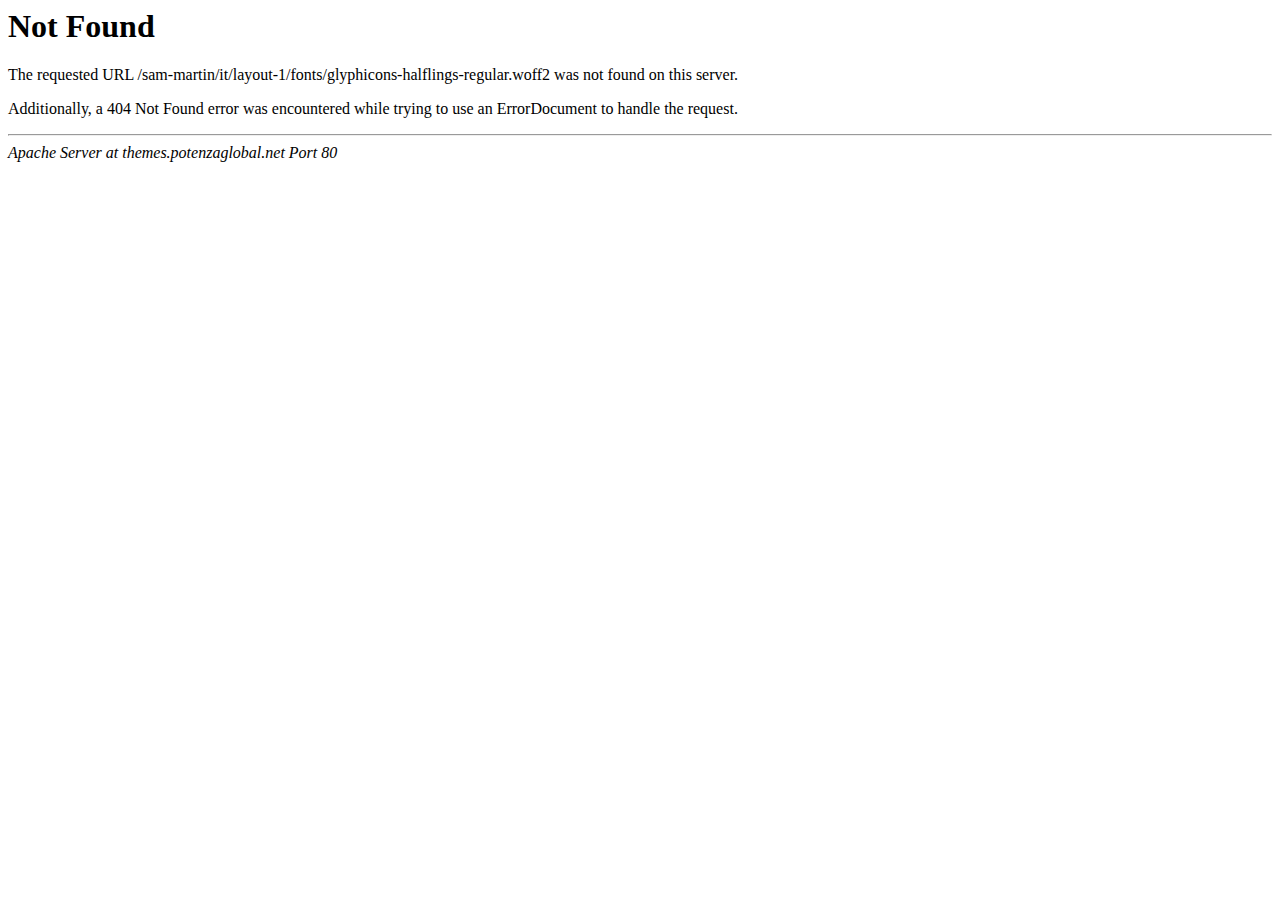
<file: fonts/glyphicons-halflings-regular-2.html>
<!DOCTYPE HTML PUBLIC "-//IETF//DTD HTML 2.0//EN">
<html><head>
<title>404 Not Found</title>
</head><body>
<h1>Not Found</h1>
<p>The requested URL /sam-martin/it/layout-1/fonts/glyphicons-halflings-regular.woff2 was not found on this server.</p>
<p>Additionally, a 404 Not Found
error was encountered while trying to use an ErrorDocument to handle the request.</p>
<hr>
<address>Apache Server at themes.potenzaglobal.net Port 80</address>
</body></html>
</file>
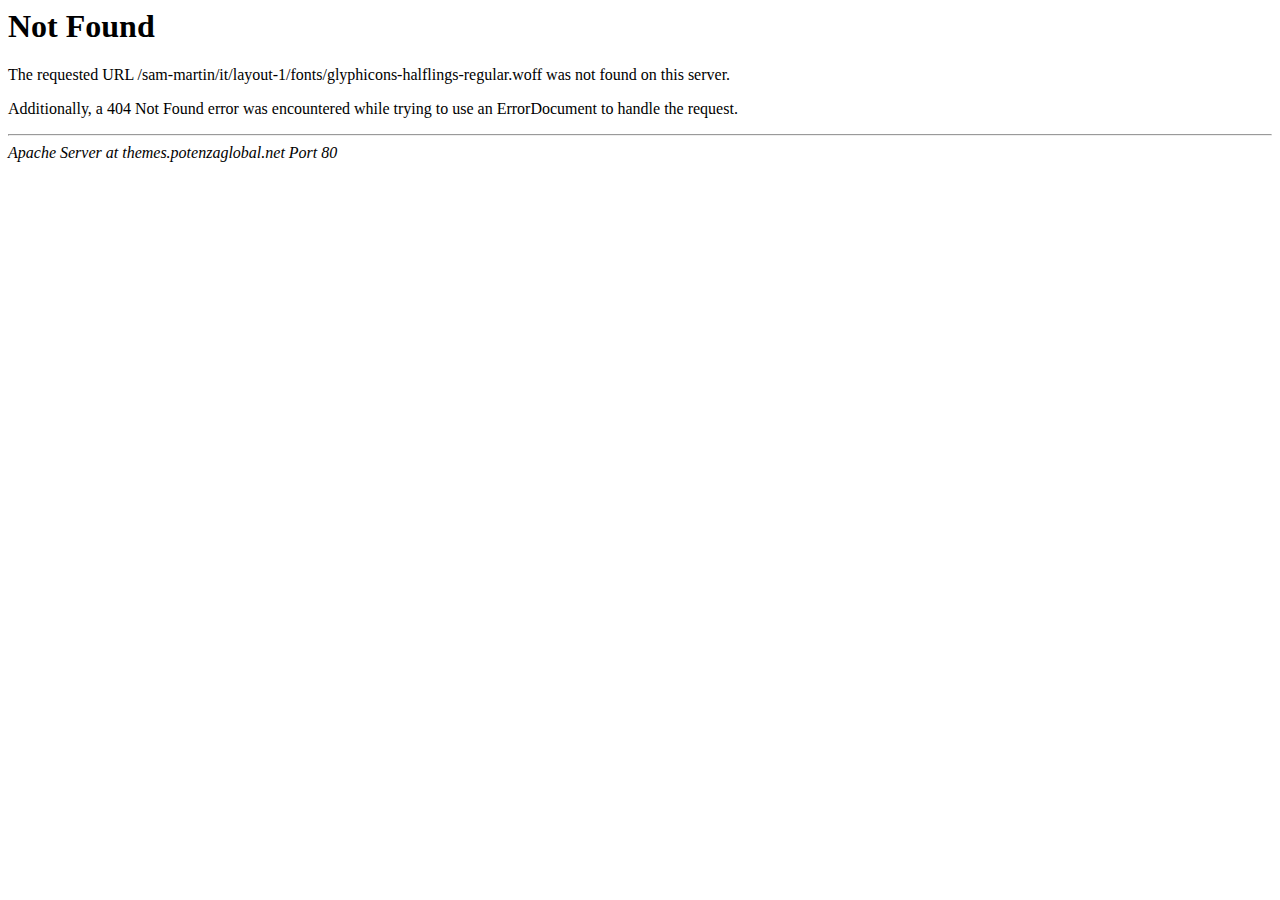
<file: fonts/glyphicons-halflings-regular-3.html>
<!DOCTYPE HTML PUBLIC "-//IETF//DTD HTML 2.0//EN">
<html><head>
<title>404 Not Found</title>
</head><body>
<h1>Not Found</h1>
<p>The requested URL /sam-martin/it/layout-1/fonts/glyphicons-halflings-regular.woff was not found on this server.</p>
<p>Additionally, a 404 Not Found
error was encountered while trying to use an ErrorDocument to handle the request.</p>
<hr>
<address>Apache Server at themes.potenzaglobal.net Port 80</address>
</body></html>
</file>
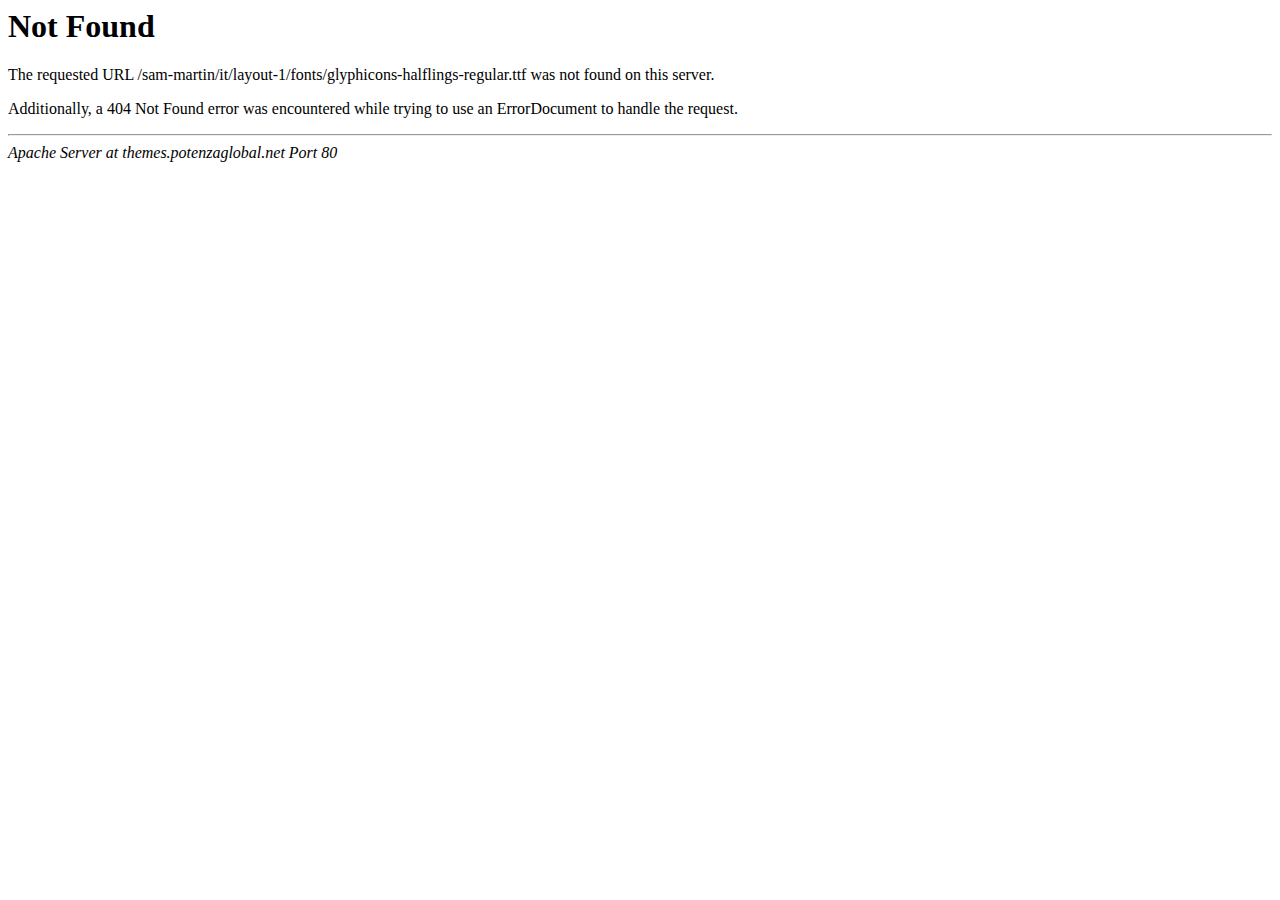
<file: fonts/glyphicons-halflings-regular-4.html>
<!DOCTYPE HTML PUBLIC "-//IETF//DTD HTML 2.0//EN">
<html><head>
<title>404 Not Found</title>
</head><body>
<h1>Not Found</h1>
<p>The requested URL /sam-martin/it/layout-1/fonts/glyphicons-halflings-regular.ttf was not found on this server.</p>
<p>Additionally, a 404 Not Found
error was encountered while trying to use an ErrorDocument to handle the request.</p>
<hr>
<address>Apache Server at themes.potenzaglobal.net Port 80</address>
</body></html>
</file>
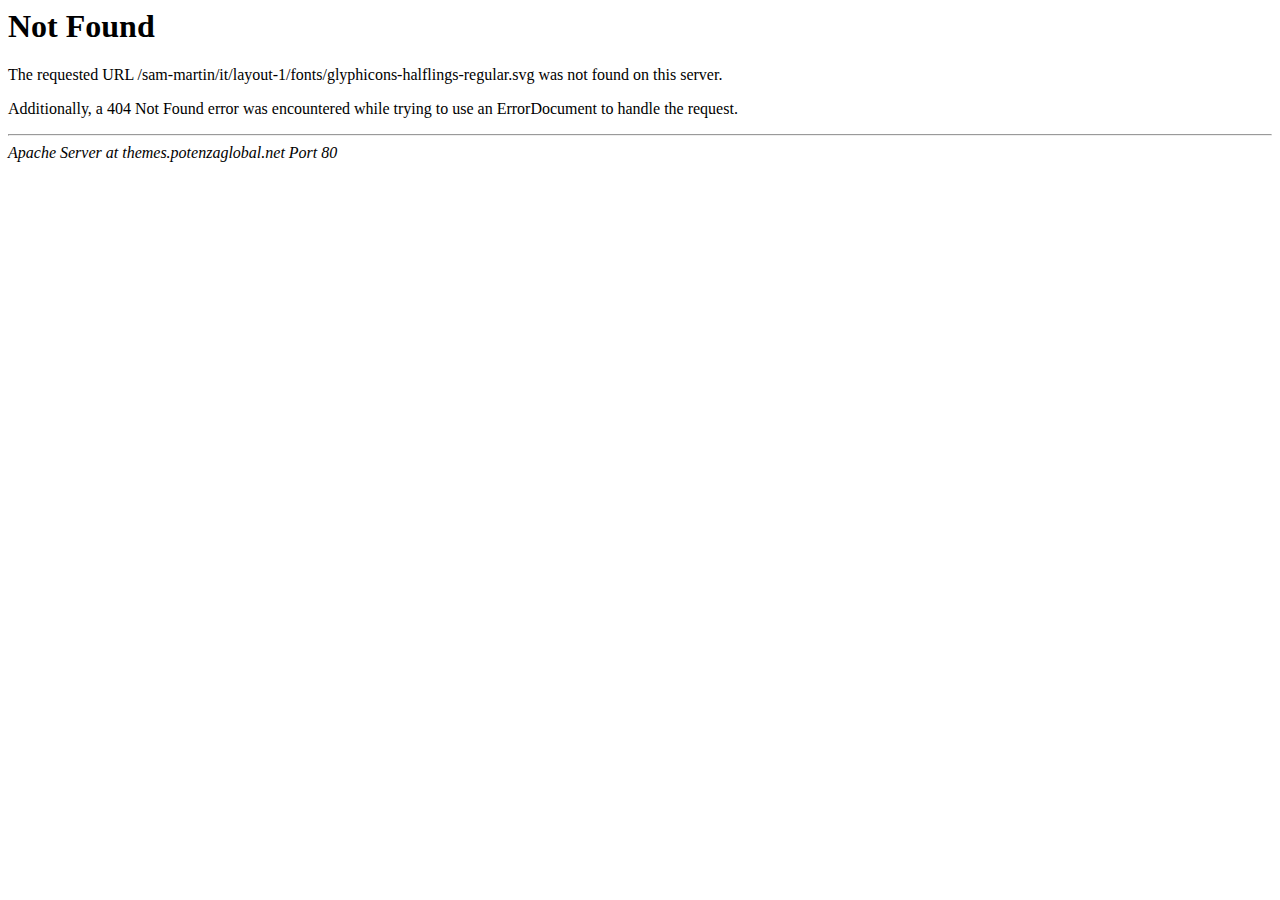
<file: fonts/glyphicons-halflings-regular-5.html>
<!DOCTYPE HTML PUBLIC "-//IETF//DTD HTML 2.0//EN">
<html><head>
<title>404 Not Found</title>
</head><body>
<h1>Not Found</h1>
<p>The requested URL /sam-martin/it/layout-1/fonts/glyphicons-halflings-regular.svg was not found on this server.</p>
<p>Additionally, a 404 Not Found
error was encountered while trying to use an ErrorDocument to handle the request.</p>
<hr>
<address>Apache Server at themes.potenzaglobal.net Port 80</address>
</body></html>
</file>
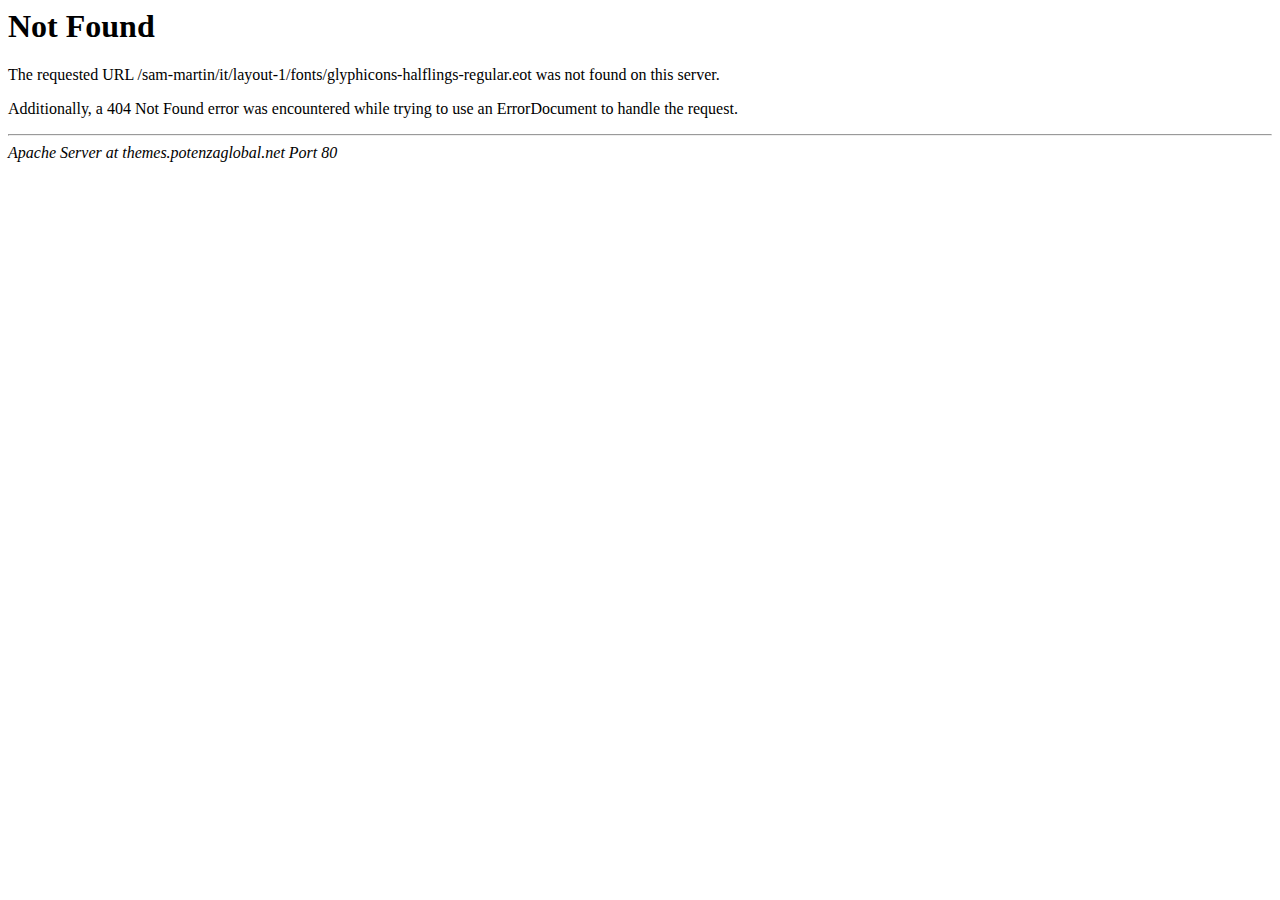
<file: fonts/glyphicons-halflings-regular.html>
<!DOCTYPE HTML PUBLIC "-//IETF//DTD HTML 2.0//EN">
<html><head>
<title>404 Not Found</title>
</head><body>
<h1>Not Found</h1>
<p>The requested URL /sam-martin/it/layout-1/fonts/glyphicons-halflings-regular.eot was not found on this server.</p>
<p>Additionally, a 404 Not Found
error was encountered while trying to use an ErrorDocument to handle the request.</p>
<hr>
<address>Apache Server at themes.potenzaglobal.net Port 80</address>
</body></html>
</file>
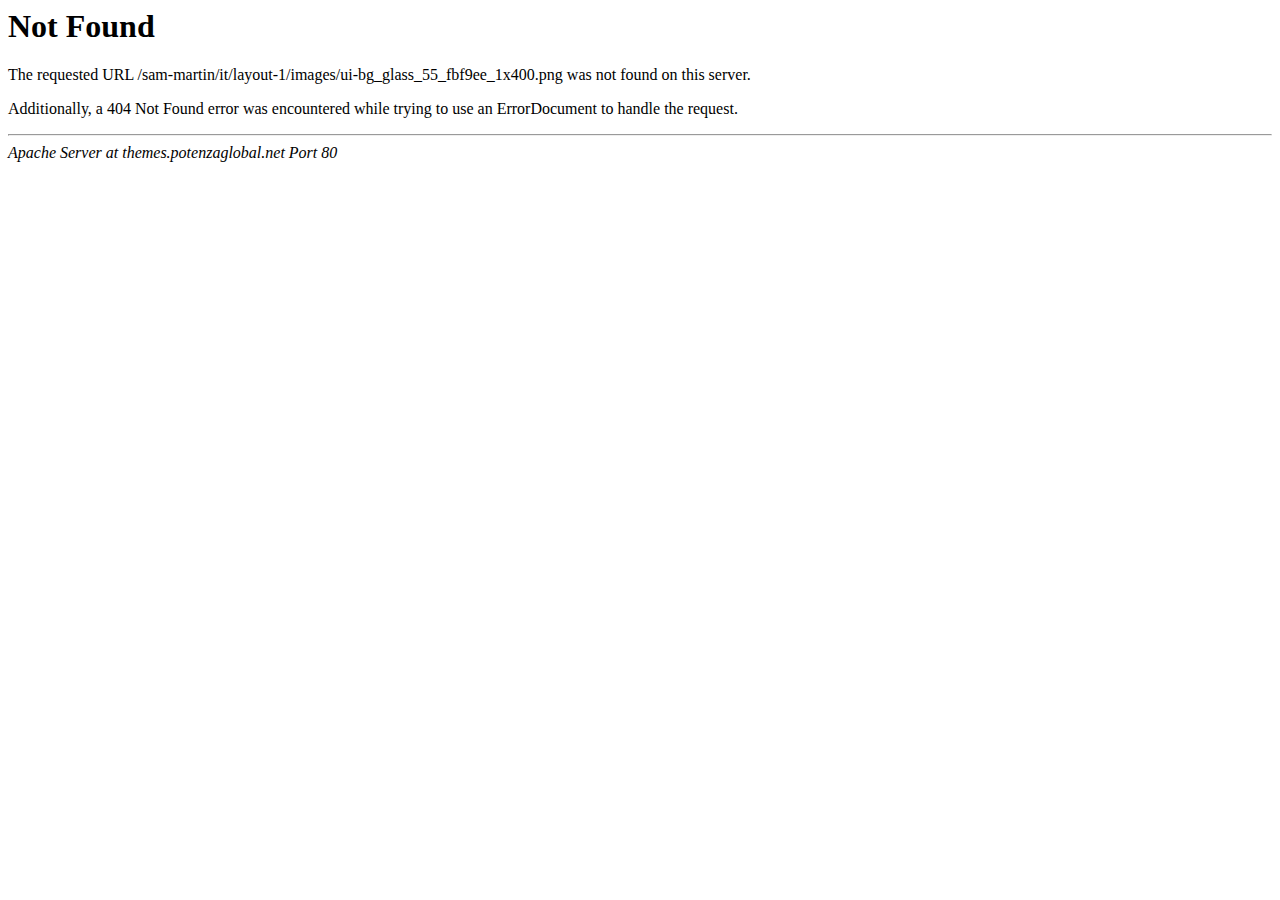
<file: images/ui-bg_glass_55_fbf9ee_1x400.html>
<!DOCTYPE HTML PUBLIC "-//IETF//DTD HTML 2.0//EN">
<html><head>
<title>404 Not Found</title>
</head><body>
<h1>Not Found</h1>
<p>The requested URL /sam-martin/it/layout-1/images/ui-bg_glass_55_fbf9ee_1x400.png was not found on this server.</p>
<p>Additionally, a 404 Not Found
error was encountered while trying to use an ErrorDocument to handle the request.</p>
<hr>
<address>Apache Server at themes.potenzaglobal.net Port 80</address>
</body></html>
</file>
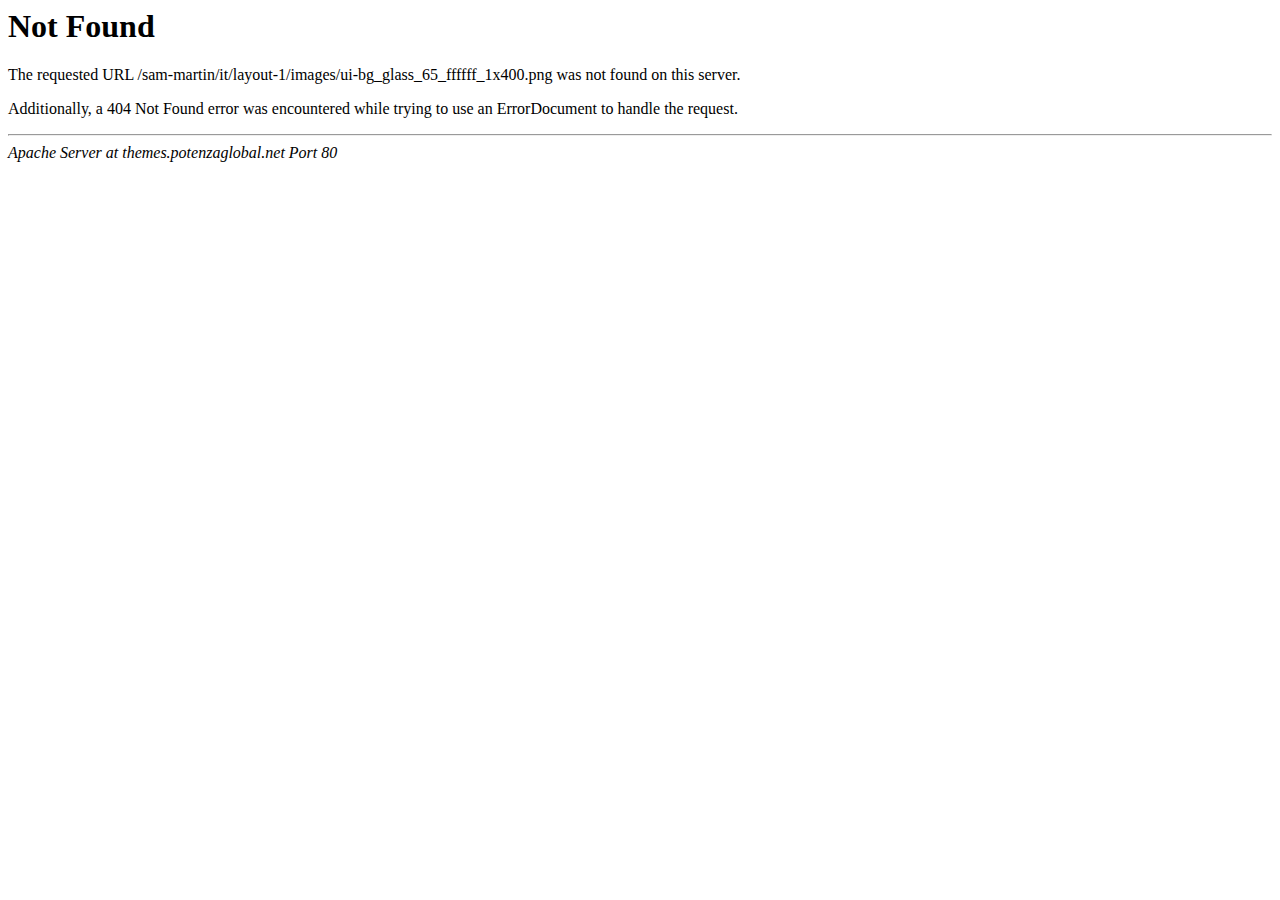
<file: images/ui-bg_glass_65_ffffff_1x400.html>
<!DOCTYPE HTML PUBLIC "-//IETF//DTD HTML 2.0//EN">
<html><head>
<title>404 Not Found</title>
</head><body>
<h1>Not Found</h1>
<p>The requested URL /sam-martin/it/layout-1/images/ui-bg_glass_65_ffffff_1x400.png was not found on this server.</p>
<p>Additionally, a 404 Not Found
error was encountered while trying to use an ErrorDocument to handle the request.</p>
<hr>
<address>Apache Server at themes.potenzaglobal.net Port 80</address>
</body></html>
</file>
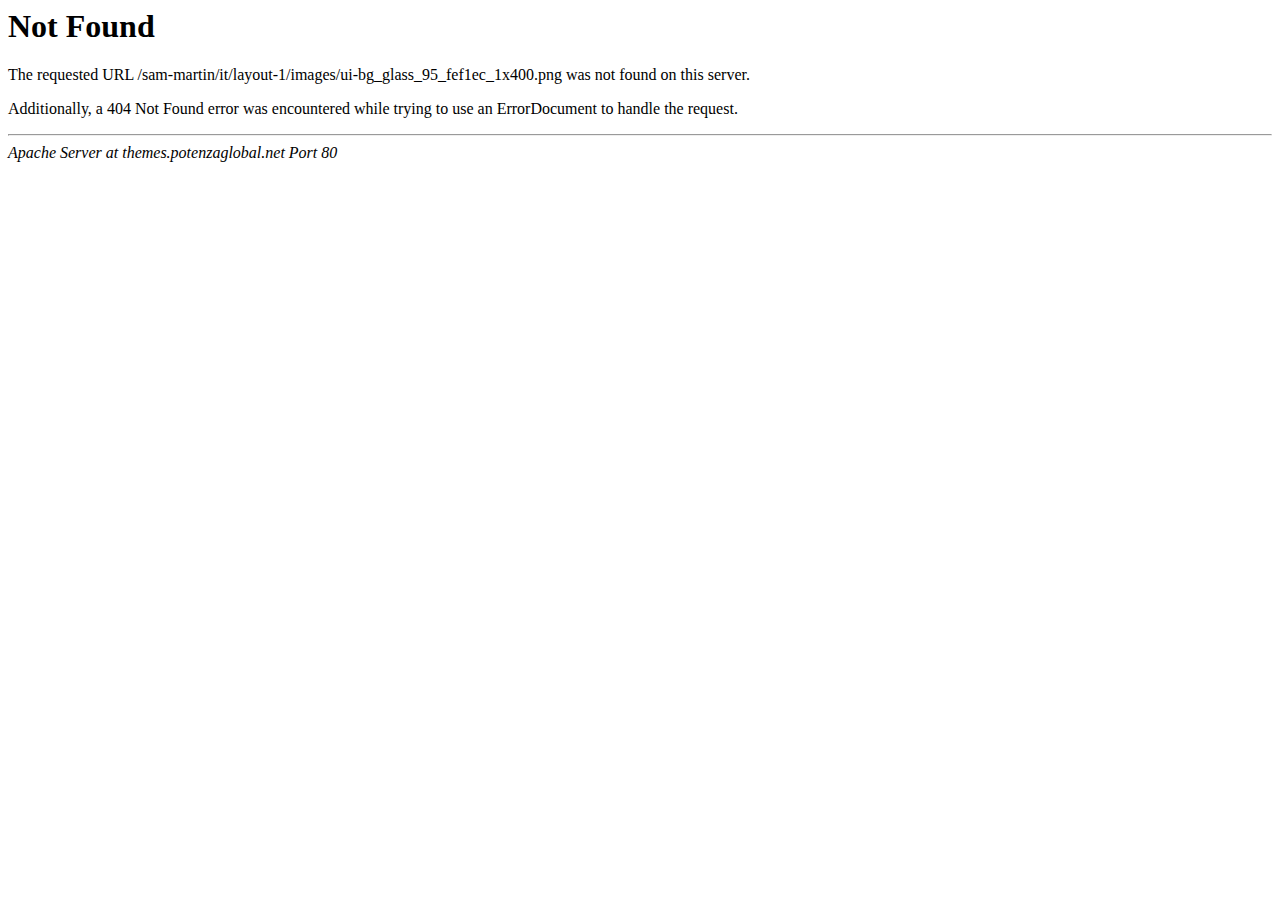
<file: images/ui-bg_glass_95_fef1ec_1x400.html>
<!DOCTYPE HTML PUBLIC "-//IETF//DTD HTML 2.0//EN">
<html><head>
<title>404 Not Found</title>
</head><body>
<h1>Not Found</h1>
<p>The requested URL /sam-martin/it/layout-1/images/ui-bg_glass_95_fef1ec_1x400.png was not found on this server.</p>
<p>Additionally, a 404 Not Found
error was encountered while trying to use an ErrorDocument to handle the request.</p>
<hr>
<address>Apache Server at themes.potenzaglobal.net Port 80</address>
</body></html>
</file>
<file: css/themify-icons.css>
@font-face {
	font-family: 'themify';
	src:url('../fonts/themify9f24.eot?-fvbane');
	src:url('../fonts/themifyd41d.eot?#iefix-fvbane') format('embedded-opentype'),
		url('../fonts/themify9f24.woff?-fvbane') format('woff'),
		url('../fonts/themify9f24.ttf?-fvbane') format('truetype'),
		url('../fonts/themify9f24.svg?-fvbane#themify') format('svg');
	font-weight: normal;
	font-style: normal;
}

[class^="ti-"], [class*=" ti-"] {
	font-family: 'themify';
	speak: none;
	font-style: normal;
	font-weight: normal;
	font-variant: normal;
	text-transform: none;
	line-height: 1;

	/* Better Font Rendering =========== */
	-webkit-font-smoothing: antialiased;
	-moz-osx-font-smoothing: grayscale;
}

.ti-wand:before {
	content: "\e600";
}
.ti-volume:before {
	content: "\e601";
}
.ti-user:before {
	content: "\e602";
}
.ti-unlock:before {
	content: "\e603";
}
.ti-unlink:before {
	content: "\e604";
}
.ti-trash:before {
	content: "\e605";
}
.ti-thought:before {
	content: "\e606";
}
.ti-target:before {
	content: "\e607";
}
.ti-tag:before {
	content: "\e608";
}
.ti-tablet:before {
	content: "\e609";
}
.ti-star:before {
	content: "\e60a";
}
.ti-spray:before {
	content: "\e60b";
}
.ti-signal:before {
	content: "\e60c";
}
.ti-shopping-cart:before {
	content: "\e60d";
}
.ti-shopping-cart-full:before {
	content: "\e60e";
}
.ti-settings:before {
	content: "\e60f";
}
.ti-search:before {
	content: "\e610";
}
.ti-zoom-in:before {
	content: "\e611";
}
.ti-zoom-out:before {
	content: "\e612";
}
.ti-cut:before {
	content: "\e613";
}
.ti-ruler:before {
	content: "\e614";
}
.ti-ruler-pencil:before {
	content: "\e615";
}
.ti-ruler-alt:before {
	content: "\e616";
}
.ti-bookmark:before {
	content: "\e617";
}
.ti-bookmark-alt:before {
	content: "\e618";
}
.ti-reload:before {
	content: "\e619";
}
.ti-plus:before {
	content: "\e61a";
}
.ti-pin:before {
	content: "\e61b";
}
.ti-pencil:before {
	content: "\e61c";
}
.ti-pencil-alt:before {
	content: "\e61d";
}
.ti-paint-roller:before {
	content: "\e61e";
}
.ti-paint-bucket:before {
	content: "\e61f";
}
.ti-na:before {
	content: "\e620";
}
.ti-mobile:before {
	content: "\e621";
}
.ti-minus:before {
	content: "\e622";
}
.ti-medall:before {
	content: "\e623";
}
.ti-medall-alt:before {
	content: "\e624";
}
.ti-marker:before {
	content: "\e625";
}
.ti-marker-alt:before {
	content: "\e626";
}
.ti-arrow-up:before {
	content: "\e627";
}
.ti-arrow-right:before {
	content: "\e628";
}
.ti-arrow-left:before {
	content: "\e629";
}
.ti-arrow-down:before {
	content: "\e62a";
}
.ti-lock:before {
	content: "\e62b";
}
.ti-location-arrow:before {
	content: "\e62c";
}
.ti-link:before {
	content: "\e62d";
}
.ti-layout:before {
	content: "\e62e";
}
.ti-layers:before {
	content: "\e62f";
}
.ti-layers-alt:before {
	content: "\e630";
}
.ti-key:before {
	content: "\e631";
}
.ti-import:before {
	content: "\e632";
}
.ti-image:before {
	content: "\e633";
}
.ti-heart:before {
	content: "\e634";
}
.ti-heart-broken:before {
	content: "\e635";
}
.ti-hand-stop:before {
	content: "\e636";
}
.ti-hand-open:before {
	content: "\e637";
}
.ti-hand-drag:before {
	content: "\e638";
}
.ti-folder:before {
	content: "\e639";
}
.ti-flag:before {
	content: "\e63a";
}
.ti-flag-alt:before {
	content: "\e63b";
}
.ti-flag-alt-2:before {
	content: "\e63c";
}
.ti-eye:before {
	content: "\e63d";
}
.ti-export:before {
	content: "\e63e";
}
.ti-exchange-vertical:before {
	content: "\e63f";
}
.ti-desktop:before {
	content: "\e640";
}
.ti-cup:before {
	content: "\e641";
}
.ti-crown:before {
	content: "\e642";
}
.ti-comments:before {
	content: "\e643";
}
.ti-comment:before {
	content: "\e644";
}
.ti-comment-alt:before {
	content: "\e645";
}
.ti-close:before {
	content: "\e646";
}
.ti-clip:before {
	content: "\e647";
}
.ti-angle-up:before {
	content: "\e648";
}
.ti-angle-right:before {
	content: "\e649";
}
.ti-angle-left:before {
	content: "\e64a";
}
.ti-angle-down:before {
	content: "\e64b";
}
.ti-check:before {
	content: "\e64c";
}
.ti-check-box:before {
	content: "\e64d";
}
.ti-camera:before {
	content: "\e64e";
}
.ti-announcement:before {
	content: "\e64f";
}
.ti-brush:before {
	content: "\e650";
}
.ti-briefcase:before {
	content: "\e651";
}
.ti-bolt:before {
	content: "\e652";
}
.ti-bolt-alt:before {
	content: "\e653";
}
.ti-blackboard:before {
	content: "\e654";
}
.ti-bag:before {
	content: "\e655";
}
.ti-move:before {
	content: "\e656";
}
.ti-arrows-vertical:before {
	content: "\e657";
}
.ti-arrows-horizontal:before {
	content: "\e658";
}
.ti-fullscreen:before {
	content: "\e659";
}
.ti-arrow-top-right:before {
	content: "\e65a";
}
.ti-arrow-top-left:before {
	content: "\e65b";
}
.ti-arrow-circle-up:before {
	content: "\e65c";
}
.ti-arrow-circle-right:before {
	content: "\e65d";
}
.ti-arrow-circle-left:before {
	content: "\e65e";
}
.ti-arrow-circle-down:before {
	content: "\e65f";
}
.ti-angle-double-up:before {
	content: "\e660";
}
.ti-angle-double-right:before {
	content: "\e661";
}
.ti-angle-double-left:before {
	content: "\e662";
}
.ti-angle-double-down:before {
	content: "\e663";
}
.ti-zip:before {
	content: "\e664";
}
.ti-world:before {
	content: "\e665";
}
.ti-wheelchair:before {
	content: "\e666";
}
.ti-view-list:before {
	content: "\e667";
}
.ti-view-list-alt:before {
	content: "\e668";
}
.ti-view-grid:before {
	content: "\e669";
}
.ti-uppercase:before {
	content: "\e66a";
}
.ti-upload:before {
	content: "\e66b";
}
.ti-underline:before {
	content: "\e66c";
}
.ti-truck:before {
	content: "\e66d";
}
.ti-timer:before {
	content: "\e66e";
}
.ti-ticket:before {
	content: "\e66f";
}
.ti-thumb-up:before {
	content: "\e670";
}
.ti-thumb-down:before {
	content: "\e671";
}
.ti-text:before {
	content: "\e672";
}
.ti-stats-up:before {
	content: "\e673";
}
.ti-stats-down:before {
	content: "\e674";
}
.ti-split-v:before {
	content: "\e675";
}
.ti-split-h:before {
	content: "\e676";
}
.ti-smallcap:before {
	content: "\e677";
}
.ti-shine:before {
	content: "\e678";
}
.ti-shift-right:before {
	content: "\e679";
}
.ti-shift-left:before {
	content: "\e67a";
}
.ti-shield:before {
	content: "\e67b";
}
.ti-notepad:before {
	content: "\e67c";
}
.ti-server:before {
	content: "\e67d";
}
.ti-quote-right:before {
	content: "\e67e";
}
.ti-quote-left:before {
	content: "\e67f";
}
.ti-pulse:before {
	content: "\e680";
}
.ti-printer:before {
	content: "\e681";
}
.ti-power-off:before {
	content: "\e682";
}
.ti-plug:before {
	content: "\e683";
}
.ti-pie-chart:before {
	content: "\e684";
}
.ti-paragraph:before {
	content: "\e685";
}
.ti-panel:before {
	content: "\e686";
}
.ti-package:before {
	content: "\e687";
}
.ti-music:before {
	content: "\e688";
}
.ti-music-alt:before {
	content: "\e689";
}
.ti-mouse:before {
	content: "\e68a";
}
.ti-mouse-alt:before {
	content: "\e68b";
}
.ti-money:before {
	content: "\e68c";
}
.ti-microphone:before {
	content: "\e68d";
}
.ti-menu:before {
	content: "\e68e";
}
.ti-menu-alt:before {
	content: "\e68f";
}
.ti-map:before {
	content: "\e690";
}
.ti-map-alt:before {
	content: "\e691";
}
.ti-loop:before {
	content: "\e692";
}
.ti-location-pin:before {
	content: "\e693";
}
.ti-list:before {
	content: "\e694";
}
.ti-light-bulb:before {
	content: "\e695";
}
.ti-Italic:before {
	content: "\e696";
}
.ti-info:before {
	content: "\e697";
}
.ti-infinite:before {
	content: "\e698";
}
.ti-id-badge:before {
	content: "\e699";
}
.ti-hummer:before {
	content: "\e69a";
}
.ti-home:before {
	content: "\e69b";
}
.ti-help:before {
	content: "\e69c";
}
.ti-headphone:before {
	content: "\e69d";
}
.ti-harddrives:before {
	content: "\e69e";
}
.ti-harddrive:before {
	content: "\e69f";
}
.ti-gift:before {
	content: "\e6a0";
}
.ti-game:before {
	content: "\e6a1";
}
.ti-filter:before {
	content: "\e6a2";
}
.ti-files:before {
	content: "\e6a3";
}
.ti-file:before {
	content: "\e6a4";
}
.ti-eraser:before {
	content: "\e6a5";
}
.ti-envelope:before {
	content: "\e6a6";
}
.ti-download:before {
	content: "\e6a7";
}
.ti-direction:before {
	content: "\e6a8";
}
.ti-direction-alt:before {
	content: "\e6a9";
}
.ti-dashboard:before {
	content: "\e6aa";
}
.ti-control-stop:before {
	content: "\e6ab";
}
.ti-control-shuffle:before {
	content: "\e6ac";
}
.ti-control-play:before {
	content: "\e6ad";
}
.ti-control-pause:before {
	content: "\e6ae";
}
.ti-control-forward:before {
	content: "\e6af";
}
.ti-control-backward:before {
	content: "\e6b0";
}
.ti-cloud:before {
	content: "\e6b1";
}
.ti-cloud-up:before {
	content: "\e6b2";
}
.ti-cloud-down:before {
	content: "\e6b3";
}
.ti-clipboard:before {
	content: "\e6b4";
}
.ti-car:before {
	content: "\e6b5";
}
.ti-calendar:before {
	content: "\e6b6";
}
.ti-book:before {
	content: "\e6b7";
}
.ti-bell:before {
	content: "\e6b8";
}
.ti-basketball:before {
	content: "\e6b9";
}
.ti-bar-chart:before {
	content: "\e6ba";
}
.ti-bar-chart-alt:before {
	content: "\e6bb";
}
.ti-back-right:before {
	content: "\e6bc";
}
.ti-back-left:before {
	content: "\e6bd";
}
.ti-arrows-corner:before {
	content: "\e6be";
}
.ti-archive:before {
	content: "\e6bf";
}
.ti-anchor:before {
	content: "\e6c0";
}
.ti-align-right:before {
	content: "\e6c1";
}
.ti-align-left:before {
	content: "\e6c2";
}
.ti-align-justify:before {
	content: "\e6c3";
}
.ti-align-center:before {
	content: "\e6c4";
}
.ti-alert:before {
	content: "\e6c5";
}
.ti-alarm-clock:before {
	content: "\e6c6";
}
.ti-agenda:before {
	content: "\e6c7";
}
.ti-write:before {
	content: "\e6c8";
}
.ti-window:before {
	content: "\e6c9";
}
.ti-widgetized:before {
	content: "\e6ca";
}
.ti-widget:before {
	content: "\e6cb";
}
.ti-widget-alt:before {
	content: "\e6cc";
}
.ti-wallet:before {
	content: "\e6cd";
}
.ti-video-clapper:before {
	content: "\e6ce";
}
.ti-video-camera:before {
	content: "\e6cf";
}
.ti-vector:before {
	content: "\e6d0";
}
.ti-themify-logo:before {
	content: "\e6d1";
}
.ti-themify-favicon:before {
	content: "\e6d2";
}
.ti-themify-favicon-alt:before {
	content: "\e6d3";
}
.ti-support:before {
	content: "\e6d4";
}
.ti-stamp:before {
	content: "\e6d5";
}
.ti-split-v-alt:before {
	content: "\e6d6";
}
.ti-slice:before {
	content: "\e6d7";
}
.ti-shortcode:before {
	content: "\e6d8";
}
.ti-shift-right-alt:before {
	content: "\e6d9";
}
.ti-shift-left-alt:before {
	content: "\e6da";
}
.ti-ruler-alt-2:before {
	content: "\e6db";
}
.ti-receipt:before {
	content: "\e6dc";
}
.ti-pin2:before {
	content: "\e6dd";
}
.ti-pin-alt:before {
	content: "\e6de";
}
.ti-pencil-alt2:before {
	content: "\e6df";
}
.ti-palette:before {
	content: "\e6e0";
}
.ti-more:before {
	content: "\e6e1";
}
.ti-more-alt:before {
	content: "\e6e2";
}
.ti-microphone-alt:before {
	content: "\e6e3";
}
.ti-magnet:before {
	content: "\e6e4";
}
.ti-line-double:before {
	content: "\e6e5";
}
.ti-line-dotted:before {
	content: "\e6e6";
}
.ti-line-dashed:before {
	content: "\e6e7";
}
.ti-layout-width-full:before {
	content: "\e6e8";
}
.ti-layout-width-default:before {
	content: "\e6e9";
}
.ti-layout-width-default-alt:before {
	content: "\e6ea";
}
.ti-layout-tab:before {
	content: "\e6eb";
}
.ti-layout-tab-window:before {
	content: "\e6ec";
}
.ti-layout-tab-v:before {
	content: "\e6ed";
}
.ti-layout-tab-min:before {
	content: "\e6ee";
}
.ti-layout-slider:before {
	content: "\e6ef";
}
.ti-layout-slider-alt:before {
	content: "\e6f0";
}
.ti-layout-sidebar-right:before {
	content: "\e6f1";
}
.ti-layout-sidebar-none:before {
	content: "\e6f2";
}
.ti-layout-sidebar-left:before {
	content: "\e6f3";
}
.ti-layout-placeholder:before {
	content: "\e6f4";
}
.ti-layout-menu:before {
	content: "\e6f5";
}
.ti-layout-menu-v:before {
	content: "\e6f6";
}
.ti-layout-menu-separated:before {
	content: "\e6f7";
}
.ti-layout-menu-full:before {
	content: "\e6f8";
}
.ti-layout-media-right-alt:before {
	content: "\e6f9";
}
.ti-layout-media-right:before {
	content: "\e6fa";
}
.ti-layout-media-overlay:before {
	content: "\e6fb";
}
.ti-layout-media-overlay-alt:before {
	content: "\e6fc";
}
.ti-layout-media-overlay-alt-2:before {
	content: "\e6fd";
}
.ti-layout-media-left-alt:before {
	content: "\e6fe";
}
.ti-layout-media-left:before {
	content: "\e6ff";
}
.ti-layout-media-center-alt:before {
	content: "\e700";
}
.ti-layout-media-center:before {
	content: "\e701";
}
.ti-layout-list-thumb:before {
	content: "\e702";
}
.ti-layout-list-thumb-alt:before {
	content: "\e703";
}
.ti-layout-list-post:before {
	content: "\e704";
}
.ti-layout-list-large-image:before {
	content: "\e705";
}
.ti-layout-line-solid:before {
	content: "\e706";
}
.ti-layout-grid4:before {
	content: "\e707";
}
.ti-layout-grid3:before {
	content: "\e708";
}
.ti-layout-grid2:before {
	content: "\e709";
}
.ti-layout-grid2-thumb:before {
	content: "\e70a";
}
.ti-layout-cta-right:before {
	content: "\e70b";
}
.ti-layout-cta-left:before {
	content: "\e70c";
}
.ti-layout-cta-center:before {
	content: "\e70d";
}
.ti-layout-cta-btn-right:before {
	content: "\e70e";
}
.ti-layout-cta-btn-left:before {
	content: "\e70f";
}
.ti-layout-column4:before {
	content: "\e710";
}
.ti-layout-column3:before {
	content: "\e711";
}
.ti-layout-column2:before {
	content: "\e712";
}
.ti-layout-accordion-separated:before {
	content: "\e713";
}
.ti-layout-accordion-merged:before {
	content: "\e714";
}
.ti-layout-accordion-list:before {
	content: "\e715";
}
.ti-ink-pen:before {
	content: "\e716";
}
.ti-info-alt:before {
	content: "\e717";
}
.ti-help-alt:before {
	content: "\e718";
}
.ti-headphone-alt:before {
	content: "\e719";
}
.ti-hand-point-up:before {
	content: "\e71a";
}
.ti-hand-point-right:before {
	content: "\e71b";
}
.ti-hand-point-left:before {
	content: "\e71c";
}
.ti-hand-point-down:before {
	content: "\e71d";
}
.ti-gallery:before {
	content: "\e71e";
}
.ti-face-smile:before {
	content: "\e71f";
}
.ti-face-sad:before {
	content: "\e720";
}
.ti-credit-card:before {
	content: "\e721";
}
.ti-control-skip-forward:before {
	content: "\e722";
}
.ti-control-skip-backward:before {
	content: "\e723";
}
.ti-control-record:before {
	content: "\e724";
}
.ti-control-eject:before {
	content: "\e725";
}
.ti-comments-smiley:before {
	content: "\e726";
}
.ti-brush-alt:before {
	content: "\e727";
}
.ti-youtube:before {
	content: "\e728";
}
.ti-vimeo:before {
	content: "\e729";
}
.ti-twitter:before {
	content: "\e72a";
}
.ti-time:before {
	content: "\e72b";
}
.ti-tumblr:before {
	content: "\e72c";
}
.ti-skype:before {
	content: "\e72d";
}
.ti-share:before {
	content: "\e72e";
}
.ti-share-alt:before {
	content: "\e72f";
}
.ti-rocket:before {
	content: "\e730";
}
.ti-pinterest:before {
	content: "\e731";
}
.ti-new-window:before {
	content: "\e732";
}
.ti-microsoft:before {
	content: "\e733";
}
.ti-list-ol:before {
	content: "\e734";
}
.ti-linkedin:before {
	content: "\e735";
}
.ti-layout-sidebar-2:before {
	content: "\e736";
}
.ti-layout-grid4-alt:before {
	content: "\e737";
}
.ti-layout-grid3-alt:before {
	content: "\e738";
}
.ti-layout-grid2-alt:before {
	content: "\e739";
}
.ti-layout-column4-alt:before {
	content: "\e73a";
}
.ti-layout-column3-alt:before {
	content: "\e73b";
}
.ti-layout-column2-alt:before {
	content: "\e73c";
}
.ti-instagram:before {
	content: "\e73d";
}
.ti-google:before {
	content: "\e73e";
}
.ti-github:before {
	content: "\e73f";
}
.ti-flickr:before {
	content: "\e740";
}
.ti-facebook:before {
	content: "\e741";
}
.ti-dropbox:before {
	content: "\e742";
}
.ti-dribbble:before {
	content: "\e743";
}
.ti-apple:before {
	content: "\e744";
}
.ti-android:before {
	content: "\e745";
}
.ti-save:before {
	content: "\e746";
}
.ti-save-alt:before {
	content: "\e747";
}
.ti-yahoo:before {
	content: "\e748";
}
.ti-wordpress:before {
	content: "\e749";
}
.ti-vimeo-alt:before {
	content: "\e74a";
}
.ti-twitter-alt:before {
	content: "\e74b";
}
.ti-tumblr-alt:before {
	content: "\e74c";
}
.ti-trello:before {
	content: "\e74d";
}
.ti-stack-overflow:before {
	content: "\e74e";
}
.ti-soundcloud:before {
	content: "\e74f";
}
.ti-sharethis:before {
	content: "\e750";
}
.ti-sharethis-alt:before {
	content: "\e751";
}
.ti-reddit:before {
	content: "\e752";
}
.ti-pinterest-alt:before {
	content: "\e753";
}
.ti-microsoft-alt:before {
	content: "\e754";
}
.ti-linux:before {
	content: "\e755";
}
.ti-jsfiddle:before {
	content: "\e756";
}
.ti-joomla:before {
	content: "\e757";
}
.ti-html5:before {
	content: "\e758";
}
.ti-flickr-alt:before {
	content: "\e759";
}
.ti-email:before {
	content: "\e75a";
}
.ti-drupal:before {
	content: "\e75b";
}
.ti-dropbox-alt:before {
	content: "\e75c";
}
.ti-css3:before {
	content: "\e75d";
}
.ti-rss:before {
	content: "\e75e";
}
.ti-rss-alt:before {
	content: "\e75f";
}
</file>
<file: css/style.css>
/*

Template: Sam Martin - Personal Vcard Resume HTML Template
Author: potenzaglobalsolutions.com
Version: 1.0 
Design and Developed by: potenzaglobalsolutions.com

NOTE: This is main stylesheet of template, This file contains the styling for the actual Template. Please do not change anything here! write in a custom.css file if required!

*/


/*================================================
[  Table of contents  ]
================================================
 
:: General
:: Button 
:: loading
:: Intro bg
:: Header
:: About
:: Service
:: Resume
:: My skill
:: Language-skills 
:: Portfolio
:: Availability Calendar
:: Blog
:: Testimonials
:: Google-map
:: Contact
:: Contact popup
:: : Inner page 
:: : Blog page
:: : Blog signgle page
:: : Portfolio signgle page
:: : Error page

======================================
[ End table content ]
======================================*/


/*************************
        General
*************************/
html{ -webkit-tap-highlight-color:rgba(0,0,0,0); }
body { font-family: 'Open Sans', sans-serif; font-weight: normal; font-style: normal; font-size: 14px; margin: 0px; color: #2f3742; }
a, button, input { outline: medium none !important; -webkit-transition: all 0.5s ease-out 0s; -moz-transition: all 0.5s ease-out 0s; -ms-transition: all 0.5s ease-out 0s; -o-transition: all 0.5s ease-out 0s;
  transition: all 0.5s ease-out 0s; }
a:focus, a:hover { outline: medium none !important; text-decoration: none; -webkit-transition: all 0.5s ease-out 0s; -moz-transition: all 0.5s ease-out 0s; -ms-transition: all 0.5s ease-out 0s; -o-transition: all 0.5s ease-out 0s;
  transition: all 0.5s ease-out 0s;  }
ol, ul { padding: 0px; margin: 0px; }
li { list-style: none !important; }
p { font-size: 14px; color: #9ea8b6; line-height: 24px; }
/*selection*/
*::-moz-selection { background: #000; color: #ffffff; text-shadow: none; }
::-moz-selection { background: #000; color: #ffffff; text-shadow: none; }
::selection { background: #000; color: #ffffff; text-shadow: none; }
h1, h2, h3, h4, h5, h6 { color: #2f3742; }
h1 { font-size: 50px; }
h2 { font-size: 30px; }
h3 { font-size: 24px; }
h4 { font-size: 18px; }
h5 { font-size: 16px; }
h6 { font-size: 14px; }
 
/*************************
     button
*************************/
.button-large { padding: 0; margin-top: 30px; }
.button-large a { padding: 10px 30px; font-size: 18px; border-radius: 3px; font-weight: 600; background: #07cb79; color: #ffffff; text-transform: uppercase; font-family: 'Raleway', sans-serif;  }
.button-large a:hover { background: #2f3742; }
.button-small a { padding: 8px 15px; font-size: 14px; border-radius: 3px; font-weight: 500; background: #07cb79; color: #ffffff; text-transform: uppercase; font-family: 'Raleway', sans-serif;  }
.button-small a:hover { background: #2f3742; }
button.button-small { padding: 8px 15px; display: block; font-size: 14px; width: 100%; margin: 0px; border: 0px; border-radius: 3px; font-weight: 500; background: #464e5a; color: #ffffff; text-transform: uppercase; font-family: 'Raleway', sans-serif;  }
button.button-small:hover { background: #07cb79; }

/*******************************************
              loading
*******************************************/
 #loading { background-color: #000; height: 100%; width: 100%; position: fixed; z-index: 1; margin-top: 0px; top: 0px; left: 0px; bottom: 0px; overflow: hidden !important; right: 0px;
  z-index: 999999; }
#loading-center { width: 100%; height: 100%; position: relative; }
#loading-center-absolute { position: absolute; left: 50%; top: 50%; height: 50px; width: 50px; margin-top: -25px; margin-left: -25px; -ms-transform: rotate(45deg); -webkit-transform: rotate(45deg); -o-transform: rotate(45deg); transform: rotate(45deg); -ms-animation: loading-center-absolute 1.5s infinite; -moz-animation: loading-center-absolute 1.5s infinite;
  -o-animation: loading-center-absolute 1.5s infinite; -webkit-animation: loading-center-absolute 1.5s infinite; animation: loading-center-absolute 1.5s infinite; }
.object { width: 25px; height: 25px; background-color: #FFF; float: left; }
#object_one { -webkit-animation: object_one 1.5s infinite; -o-animation: object_one 1.5s infinite; -moz-animation: object_one 1.5s infinite; -ms-animation: object_one 1.5s infinite;  animation: object_one 1.5s infinite; }
#object_two { -webkit-animation: object_two 1.5s infinite; -o-animation: object_two 1.5s infinite; -ms-animation: object_two 1.5s infinite; -moz-animation: object_two 1.5s infinite;
  animation: object_two 1.5s infinite;  }
#object_three { -webkit-animation: object_three 1.5s infinite; -o-animation: object_three 1.5s infinite; -moz-animation: object_three 1.5s infinite; -ms-animation: object_three 1.5s infinite; animation: object_three 1.5s infinite; }
#object_four { -webkit-animation: object_four 1.5s infinite; -o-animation: object_four 1.5s infinite; -moz-animation: object_four 1.5s infinite; -ms-animation: object_four 1.5s infinite;
  animation: object_four 1.5s infinite;  }
@-webkit-keyframes loading-center-absolute {
  100% { -webkit-transform: rotate(-45deg); }
}
@keyframes loading-center-absolute {
  100% { transform:  rotate(-45deg); -webkit-transform:  rotate(-45deg); }
}
@-webkit-keyframes object_one {
  25% { -webkit-transform: translate(0,-50px) rotate(-180deg); }
  100% { -webkit-transform: translate(0,0) rotate(-180deg); }
}
@keyframes object_one {
  25% { transform: translate(0,-50px) rotate(-180deg); -webkit-transform: translate(0,-50px) rotate(-180deg);  } 
  100% { transform: translate(0,0) rotate(-180deg); -webkit-transform: translate(0,0) rotate(-180deg); }
}
@-webkit-keyframes object_two {
  25% { -webkit-transform: translate(50px,0) rotate(-180deg); }
  100% { -webkit-transform: translate(0,0) rotate(-180deg); }
}
@keyframes object_two {
  25% { transform: translate(50px,0) rotate(-180deg); -webkit-transform: translate(50px,0) rotate(-180deg);  } 
  100% { transform: translate(0,0) rotate(-180deg); -webkit-transform: translate(0,0) rotate(-180deg); }
}
@-webkit-keyframes object_three {
  25% { -webkit-transform: translate(-50px,0) rotate(-180deg); }
  100% { -webkit-transform: translate(0,0) rotate(-180deg); }
}

@keyframes object_three {
  25% { transform:  translate(-50px,0) rotate(-180deg); -webkit-transform:  translate(-50px,0) rotate(-180deg); } 
  100% { transform: translate(0,0) rotate(-180deg); -webkit-transform: rtranslate(0,0) rotate(-180deg); }
}
@-webkit-keyframes object_four {
  25% { -webkit-transform: translate(0,50px) rotate(-180deg); }
  100% { -webkit-transform: translate(0,0) rotate(-180deg); }
}
@keyframes object_four {
  25% { transform: translate(0,50px) rotate(-180deg); -webkit-transform: translate(0,50px) rotate(-180deg); } 
  100% { transform: translate(0,0) rotate(-180deg); -webkit-transform: translate(0,0) rotate(-180deg); }
}

/*************************
     intro-bg
*************************/
.white-bg { background: #ffffff; }
.page-section { padding: 60px 0px; }
.page-section-pt { padding: 60px 0px 0; }
.page-section-pb { padding: 0px 0px 60px; }
.container-fluid { padding: 0px 60px; }
.content-scroller { margin-left: 230px; }

/*************************
    header
*************************/
.menu-responsive { display: none; }
.navbar{overflow-y: scroll;  overflow-x: hidden;   height: 100%;}
.header { position: fixed; overflow: visible; display: block; left: 0px; width: 230px; height: 100%; top: 0px; z-index: 999; background: #2f3742;padding-bottom: 110px; }
/*menu*/
.navbar-collapse { height: auto; border-top: 0; box-shadow: none; max-height: none; padding-left:0; padding-right:0; }
.navbar-collapse.collapse { display: block !important; width: auto !important; padding-bottom: 0; overflow: visible !important; }
.navbar-collapse.in { overflow-x: visible; }
.navbar { max-width:230px; margin-right: 0; margin-left: 0; }	
.navbar-nav,
.navbar-nav > li,
.navbar-left,
.navbar-right,
.navbar-header { float:none !important; }
.navbar-right .dropdown-menu {left:0;right:auto;}
.navbar-collapse .navbar-nav.navbar-right:last-child { margin-right: 0;  }
.navbar-header { margin: 10px 10px 35px 10px; }
.navbar-brand { height: inherit; }
.navbar-brand>img { height: 180px; }
.navbar-default { background: transparent; border: 0px; }
.navbar-default .navbar-nav > li > a { font-size: 14px; text-transform: uppercase; color: #ffffff; font-family: 'Raleway', sans-serif; font-weight: 600; padding: 10px 15px 10px 30px; border-right: 0px solid transparent; }
.navbar-default .navbar-nav > li > a:focus, .navbar-default .navbar-nav > li > a:hover { color: #ffffff; }
.navbar-default .navbar-nav>li>a.active, .navbar-default .navbar-nav>li>a:hover { background: transparent; color: #07cb79; box-shadow: 15px 0px 0px 0px #07cb79 inset; border-right: 5px solid #07cb79;}
.navbar-default .navbar-nav > .active > a, .navbar-default .navbar-nav > .active > a:focus, .navbar-default .navbar-nav > .active > a:hover { background: transparent; color: #07cb79; box-shadow: 15px 0px 0px 0px #07cb79 inset; border-right: 5px solid #07cb79; }
.navbar-default .navbar-nav>.open>a, .navbar-default .navbar-nav>.open>a:focus, .navbar-default .navbar-nav>.open>a:hover { background: transparent; color: #07cb79; }
.navbar-default .dropdown-menu { left: 24px; background: #f4f5f6; box-shadow: none; border: 0px; }
.navbar-default .dropdown-menu:before { width: 0; height: 0; border-style: solid; border-width: 0 7px 7px 7px; border-color: transparent transparent #ffffff transparent; position: absolute; top: -7px; left: 16px; content: ""; }
.navbar-nav>li>.dropdown-menu { border-radius: 3px; }
.navbar-nav>li>.dropdown-menu li a { line-height: 26px; font-size: 14px; }
.dropdown-menu>li>a:focus, .dropdown-menu>li>a:hover { background: transparent; color: #07cb79; }
.dropdown-menu>.active>a, .dropdown-menu>.active>a:focus, .dropdown-menu>.active>a:hover { color: #07cb79; background: transparent; }
/*menu-footer*/
.menu-footer { position: absolute; bottom: 0px; left: 0px; right: 0px; width: 100%; text-align: left; margin: 20px 20px 20px 30px; }
.menu-footer .social { margin-bottom: 14px; }
.menu-footer .social ul li { display: inline-block; }
.menu-footer .social ul li a { display: block; font-size: 14px; padding-right:15px; color: #ffffff; }
.menu-footer .social ul li a:hover { color: #07cb79; }
.menu-footer .copyright p { color: #fff; font-size: 12px; text-transform: uppercase; margin-bottom: 0;}

/*************************
          intro-bg
*************************/
.intro-bg { background-size: cover !important; background-repeat: no-repeat; background-position: center; bottom; position: relative; height: 100vh; width: 100%; }
.intro { display: table; width: 100%; height: 100%; position: relative; }
.intro-content { display: table-cell; height: 100%; vertical-align: middle;  } 
.content-left {  padding-left: 7%; } 
.intro-content h1 { font-size: 72px; color: #ffffff; font-weight: bold; text-transform: uppercase; font-weight: 700; font-family: 'Raleway', sans-serif; }
.intro-content h1 span { font-size: 30px; display: block; font-family: 'Raleway', sans-serif; font-weight: 600; }
#typer { height: 40px; }
#typer h2 { font-size: 28px; color: #ffffff; font-weight: 600; text-transform: uppercase; font-family: 'Raleway', sans-serif; }
/*scroll-down*/
.scroll-down { text-align: center; width: 34px; height: 58px; display: inline-block; border-radius: 20px; border:3px solid #fff; position: absolute; left: 50%; bottom: 60px;
margin-left: -17px; line-height: 50px; }
.scroll-down i { height: 10px;  width: 4px; background: #fff; display: inline-block; border-radius: 3px; -webkit-animation-name:fadebounce;  -moz-animation-name:fadebounce; -ms-animation-name:fadebounce; -o-animation-name:fadebounce; animation-name:fadebounce; -webkit-animation-duration:3s; -moz-animation-duration:3s; -ms-animation-duration:3s; -o-animation-duration:3s;
 animation-duration:3s; -webkit-animation-iteration-count:infinite; -moz-animation-iteration-count:infinite; -ms-animation-iteration-count:infinite; -o-animation-iteration-count:infinite;
 animation-iteration-count:infinite; } 
@-moz-keyframes fadebounce {
0% { -moz-transform:translateY(0); transform:translateY(0); opacity:1; }
50% { -moz-transform:translateY(25px); transform:translateY(25px); opacity:1; }
100% { -moz-transform:translateY(0); transform:translateY(0); opacity:1; }
}
@-webkit-keyframes fadebounce {
0% { -webkit-transform:translateY(0); transform:translateY(0); opacity:1; }
50% { -webkit-transform:translateY(25px); transform:translateY(25px); opacity:1; }
100% { -webkit-transform:translateY(0); transform:translateY(0); opacity:1; }
}
@-o-keyframes fadebounce {
0% { -o-transform:translateY(0); transform:translateY(0); opacity:1; }
50% {-o-transform:translateY(25px);transform:translateY(25px);opacity:1; }
100% {-o-transform:translateY(0);transform:translateY(0);opacity:1; }
}
@-ms-keyframes fadebounce {
0% { -ms-transform:translateY(0); transform:translateY(0); opacity:1; }
50% {-ms-transform:translateY(25px);transform:translateY(25px);opacity:1; }
100% {-ms-transform:translateY(0); transform:translateY(0); opacity:1; }
}
@keyframes fadebounce {
0% { transform:translateY(0); opacity:1; }
50% {transform:translateY(25px);opacity:1; }
100% {transform:translateY(0);opacity:1; }
}

/*************************
          about
*************************/
/*section-title*/
.section-title { position: relative; display: block; margin-bottom: 80px; }
.section-title-name { position: relative; z-index: 9; }
.section-title-name h2 { font-size: 38px; color: #2f3742; font-weight: 600; margin-top: 4px; }
.section-title-name span {  background: #07cb79; display: inline-block; font-size: 16px; color: #ffffff; padding: 6px 20px; }
.title-name-gray { position: absolute; left: 160px; top: 0px; }
.title-name-gray strong { font-size: 100px; font-style: italic; font-weight: bold; color: rgba(247, 248, 249, 0.7); margin: 0px; line-height: 68px; }
/*block-contact*/
/*.about{ margin-top: 60px; }*/
.about .section-title { margin-bottom: 20px; }
.about-social { background: #07cb79; padding: 15px 10px; text-align: center; }
.about-social ul { padding: 0px; margin: 0px; }
.about-social ul li { display: inline-block; }
.about-social ul li a { display: block; margin: 0px 5px; width: 40px; height: 40px; background: #00b569; color: #ffffff; line-height: 40px; text-align: center; border-radius: 50%; font-size: 14px; }
.about-social ul li a:hover { background: #2f3742; }
/*my-contact*/
.my-contact { margin-top: 50px }
.my-contact .contact-icon { float: left; margin-right: 25px; }
.my-contact .contact-icon span { font-size: 30px; line-height: 46px; }
.my-contact .contact-info { display: table-cell; }
.my-contact .contact-info h4 { font-size: 20px; font-weight: bold; text-transform: capitalize; margin-top: 0px; margin-bottom: 5px; }
.my-contact .contact-info p { font-weight: 600; font-size: 16px;}
.about-block p { margin-top: 30px;  }
.about-block p { font-size: 16px; font-style: italic; line-height: 30px; }
.about-block p b { color: #2f3742; }

/*************************
          service
*************************/
.service-block { position: relative; overflow: hidden; margin-right: 30px; }
.service-block span { font-size: 50px; color: #a1aab6; display: block; margin-bottom: 30px; }
.service-block h2 { text-transform: capitalize; font-weight: 500; margin-bottom: 30px }
.service-block p { margin-bottom: 60px; }
.service-block .contact-button { height: 5px; position: absolute; bottom: 0; left: 0px; right: 0px; background: #07cb79; transition: all 0.3s ease-in-out;   -webkit-transition: all 0.3s ease-in-out; -o-transition: all 0.3s ease-in-out; -moz-transition: all 0.3s ease-in-out; -ms-transition: all 0.3s ease-in-out; }
.service-block .contact-button:hover { background: #2f3742; }
.service-block .contact-button a span { font-size: 16px; display: inline-block; margin-bottom: 0px; color: #fff; line-height: 100px; padding: 0px 20px; transition: all 0.9s ease-in-out;   -webkit-transition: all 0.9s ease-in-out; -o-transition: all 0.9s ease-in-out; -moz-transition: all 0.9s ease-in-out; -ms-transition: all 0.9s ease-in-out; }
.service-block:hover .contact-button { height: 40px; }
.service-block:hover .contact-button a span { line-height: 40px; }

/*************************
          Resume
*************************/
.resume .section-title { margin-bottom: 50px; }
.resume .section-title h2 { margin-bottom: 0px; }
.resume h2 { font-weight: 600; margin-bottom: 50px; }
.resume-block { margin-bottom: 50px; }
.resume-block .resume-icon { float: left; margin-right: 30px; }
.resume-block .resume-icon  span { font-size: 40px; color: #9ea8b6; line-height: 50px; }
.resume-block .resume-name { display: table-cell; }
.resume-block .resume-name h3 { margin-top: 0px; margin-bottom: 5px; color: #07cb79; font-weight: 600; }
.resume-block .resume-name span { color: #9ea8b6; font-weight: 600; font-size: 18px; }
.resume-block .resume-info h3 { margin-top: 0px; color: #2f3742; font-weight: 600; margin-bottom: 20px; }
.resume-block.clearfix { margin-bottom: 0px; }
.resume-block.clearfix .resume-info p { margin-bottom: 0px; }

 /*************************
          my-skill
*************************/
.my-skill .section-title .title-name-gray { left: 110px; }
.my-skill h2 { font-weight: 600; margin-top: 0px; }
.skill-content span { font-weight: 600; font-size: 20px; color: #9ea8b6; line-height: 30px; margin-bottom: 30px; display: block; margin-top: 20px; }
.skill-content p { border-left: 3px solid #07cb79; padding-left: 20px; font-style: italic; }
/*skill*/
.skill li {position: relative; margin-bottom: 55px; font-size:18px; text-transform: capitalize; color: #9ea8b6; font-weight: 600; }
.skill .bar_container,  .bar { position: absolute; left: 0px; height: 14px; content: ""; top:30px;}
.skill .bar_container { bottom: 0px; width: 100%; background-color: transparent; text-align: right; background: #f8f9fa; }
.skill .bar {top: 0px; background: #07cb79 !important; }
.skill .pct { position: absolute; top: -30px; right: 0; opacity: 0; transition: opacity 0.3s linear; color: #9ea8b6 !important; }
 /*skill-chart */
.skill-chart { margin-top: 80px; margin-left: 3px; }
.skill-chart .skill-chart-item { margin-bottom: 8px; height: 45px;  background: #9ea8b6; border-radius: 2px; opacity: 0.8; overflow: hidden; white-space: nowrap; }
.skill-chart .skill-chart-item p { color: #9ea8b6; font-size: 14px; line-height: 45px; padding-left: 15px; }
.skill-chart .skill-chart-expand { margin-top: 20px; }
.skill-chart .skill-chart-expand:before { display: block; position: relative; content: ""; width: 100%; height: 1px;  margin-bottom: -10px; background: #9ea8b6; }
.skill-chart .skill-chart-expand .expand { display: inline-block; float: left; width: 25%; }
.skill-chart .skill-chart-expand .expand p { color: #9ea8b6; font-size: 14px; }
.skill-chart .skill-chart-expand .expand:before { display: block; position: relative; content: ""; width: 1px; height: 10px; margin: auto; margin-bottom: 5px; background: #9ea8b6; }
.skill-chart .skill-chart-expand .expand.expand-left:before { margin-left: 0; }
.skill-chart .skill-chart-expand .expand.expand-right { text-align: right; }
.skill-chart .skill-chart-expand .expand.expand-right:before { margin-right: 0; }

 /*************************
    language-skills 
*************************/
.language-skills { margin-top: 50px; }
.language-skills h2 { margin-bottom: 30px; }
.chart { position: relative; display: inline-block; width: 150px; height: 150px; margin-top: 50px; margin-bottom: 20px; text-align: center; }
.chart canvas { position: absolute; top: 0; left: 0; }
.percent { display: inline-block; line-height: 150px; font-size: 36px; font-weight: 600; z-index: 2; color: #9ea8b6; }
.percent:after { content: '%';  margin-left: 0.1em; font-size: .8em; }
 .chart-bar { position: relative;  }
 .chart-bar h3 { display: inline-block; font-weight: 600; color: #9ea8b6; line-height: 36px; vertical-align: middle; margin-top: 0px; padding-left: 20px; }
 /*knowledge*/
.knowledge { margin-top: 50px; }
.knowledge h2 { margin-bottom: 20px; } 
.knowledge p { margin-bottom: 20px; }
.knowledge ul { padding: 0px; margin: 0px; }
.knowledge ul li { line-height: 40px; font-size: 18px; color: #2f3742; display: table; }
.knowledge ul li span { padding-right: 15px; color: #07cb79; display: table-cell; }

 /*************************
        portfolio
*************************/
.portfolio { overflow: hidden; }
.isotope-filters { display: table; margin-bottom: 30px; margin-left: 8px; }
.isotope-filters  button {  border:none; margin: 2px; cursor: pointer; color: #2f3742; font-size: 20px; font-weight: 600; background: transparent; text-transform: capitalize; transition:all 0.3s ease-in-out; -webkit-transition:all 0.3s ease-in-out; -o-transition:all 0.3s ease-in-out; -ms-transition:all 0.3s ease-in-out; -webkit-transition:all 0.3s ease-in-out; padding
	: 8px 0px; box-shadow: 0 3px 0 0 transparent;  }
.isotope-filters  button span { color: #2f3742; padding:0px 20px; }
.isotope-filters  button:focus { outline: none;  outline-style: none; outline-offset:0; }
.isotope-filters  button.active, .isotope-filters  button:hover { background: transparent; color: #07cb79; }
.grid-item { background: #fff; color: #fff; width: auto; border: 0; }
.grid-item img {-webkit-transition: transform 0.35s; -ms-transition: transform 0.35s; -moz-transition: transform 0.35s; -o-transition: transform 0.35s; transition: transform 0.35s; width: 100%; }
.full-screen .grid-item { padding: 10px 10px; width: 25%; }
/*hover portfolio*/
.portfolio-item .item-info a { margin: 0; padding: 0; color: #fff; font-weight: 100; text-transform: capitalize; line-height: 30px; margin-bottom: 15px; display: block; font-size: 24px;
}
.portfolio-item .item-info a:hover { color: #07cb79; }
.portfolio-item .item-info span { color: #07cb79; font-size: 14px; text-transform: capitalize; }
.portfolio-item .item-info .item-link { position: absolute; bottom: 20px; right: 20px;  }
.portfolio-item .item-info .item-link a { margin-bottom: 0px; text-align: center; padding: 8px 13px; font-size: 16px; border-radius: 3px; display: inline-block; background: #07cb79; color: #fff; line-height: 24px; }
.portfolio-item .item-info .item-link a:hover { background: #ffffff; color: #07cb79; }
.portfolio-item .item-info a span { color: #fff; transition: all 0.5s ease-in-out; -webkit-transition: all 0.5s ease-in-out; -o-transition: all 0.5s ease-in-out;  -ms-transition: all 0.5s ease-in-out; -moz-transition: all 0.5s ease-in-out;  }
.portfolio-item .item-info a:hover span { color: #07cb79; }
.portfolio-item .item { -webkit-perspective: 1700px; -moz-perspective: 1700px; perspective: 1700px; -webkit-perspective-origin: 0 50%; -moz-perspective-origin: 0 50%; perspective-origin: 0 50%; }
.portfolio-item .item-hover { -webkit-transform-style: preserve-3d; -moz-transform-style: preserve-3d; transform-style: preserve-3d; }
.portfolio-item .item-hover .item-inner { overflow: hidden; }
.portfolio-item .item-hover img { -webkit-transition: -webkit-transform 0.4s; -moz-transition: -moz-transform 0.4s; transition: transform 0.4s; }
.no-touch .portfolio-item .item-hover:hover img,
.portfolio-item .item-hover.cs-hover img { -webkit-transform: translateX(25%); -moz-transform: translateX(25%); -ms-transform: translateX(25%); transform: translateX(25%); }
.portfolio-item .item-info { position: absolute; top: 0; left: 0; padding: 20px; background: #2f3742; color: #07cb79; height: 100%; width: 50%; opacity: 0; -webkit-backface-visibility: hidden; -moz-backface-visibility: hidden; backface-visibility: hidden; -webkit-transform-origin: 0 0; -moz-transform-origin: 0 0; transform-origin: 0 0; -webkit-transform: rotateY(-90deg); -moz-transform: rotateY(-90deg); transform: rotateY(-90deg); -webkit-transition: -webkit-transform 0.4s, opacity 0.1s 0.3s; -moz-transition: -moz-transform 0.4s, opacity 0.1s 0.3s; transition: transform 0.4s, opacity 0.1s 0.3s; }
.no-touch .portfolio-item .item-hover:hover .item-info,
.portfolio-item .item-hover.cs-hover .item-info { opacity: 1; -webkit-transform: rotateY(0deg); -moz-transform: rotateY(0deg); transform: rotateY(0deg); -webkit-transition: -webkit-transform 0.4s, opacity 0.1s; -moz-transition: -moz-transform 0.4s, opacity 0.1s; transition: transform 0.4s, opacity 0.1s; }
.mfp-bg { background: rgba(0, 0, 0, 0.6); background: -webkit-gradient(linear, left top, left bottom, color-stop(0%, #131b51), color-stop(100%, #e8d4e6)); background: -webkit-linear-gradient(-315deg, #131b51 0%, #e8d4e6 100%);  background: -webkit-linear-gradient(45deg, #131b51 0%, #e8d4e6 100%);  background: linear-gradient(45deg, #131b51 0%, #e8d4e6 100%);
  opacity: 0.8;  filter: alpha(opacity=80); }

 /*************************
   Availability Calendar
*************************/
.main-calendar { background: #f8f9fa; padding: 30px; }
.clr{clear:both; font-size:0; height:0;}
.date-area{background:#07cb79; color:#fff; margin-bottom:22px; padding:35px 20px; text-align:center; text-transform:uppercase; font-family:Arial, Helvetica, sans-serif;}
.date-area > .day, .date-area > .month{font-size:20px; line-height:100px; vertical-align:top; width:33.3333%; float:left; text-align:center;}
.date-area > .date{background:#ffffff; font-size:80px; color:#07cb79; min-height:100px; font-weight:600; line-height:100px; width:33.3333%; float:left; text-align:center;}
.dateinfo .block{font-family:Arial, Helvetica, sans-serif; color:#999999; font-size:16px; line-height:25px; margin:20px 0;}
.dateinfo .block > span{width:25px; height:25px; display:inline-block; background:#000000; border-radius:3px; margin-right:10px; vertical-align:top;}
.dateinfo .block > .today{background-color:#07cb79;}
.dateinfo .block > .not-ava{background-color:#c6c6c6;}
table.ui-datepicker-calendar tbody td.highlight  a {   background: #c6c6c6;   color: #ffffff; }
.dateinfo .block > .available{background-color:#ffffff;}
.ui-datepicker-today{background-color:#07cb79; background-color:#07cb79;}
.ui-datepicker-today .ui-state-highlight{background-color:#c6c6c6; border-color:#c6c6c6; background-image:none; color:#ffffff;}
.semi a{background-color:#ffd974 !important; border-color:#ffd974 !important; background-image:none !important;   color:#ffffff !important;}
.not-ava a{background-color:#c6c6c6 !important; border-color:#c6c6c6 !important; background-image:none !important;   color:#ffffff !important;}
.on-vacation a{background-color:#c6c6c6 !important; border-color:#c6c6c6 !important; background-image:none !important;   color:#ffffff !important;}
 
/*ui-datepicker*/
.ui-widget-content { background: transparent; border: none; border-radius: 0px; }
.ui-datepicker { width: 100%; }
.ui-datepicker td { padding: 0px; }
.ui-datepicker td span, .ui-datepicker td a { padding: 1em; text-align: center; background: transparent; font-size: 18px; font-weight: bold; }
.ui-state-default, .ui-widget-content .ui-state-default, .ui-widget-header .ui-state-default { background: transparent; border: 0px; }
.ui-widget-header { background: transparent; border: 0px; }
.ui-datepicker .ui-datepicker-title { padding: 0em 1em 2em; }
.ui-datepicker th { padding: 1em 1em 2em; text-transform: uppercase; }
.ui-datepicker .ui-datepicker-next:before { content: "\f101"; width: 20px; height: 20px; margin-top: 0; position: absolute; top: 0%; right: 20px; font-family: 'FontAwesome';
  speak: none; font-style: normal; font-weight: normal; font-variant: normal; text-transform: none; font-size: 20px; line-height: 20px; text-align: center; color: #2f3742;
   }
.ui-datepicker .ui-datepicker-prev:before { content: "\f100"; width: 20px; height: 20px; margin-top: 0; position: absolute; top: 0%; right: 20px; font-family: 'FontAwesome';
  speak: none; font-style: normal; font-weight: normal; font-variant: normal; text-transform: none; font-size: 20px; line-height: 20px; text-align: center; color: #2f3742;
   }
.ui-datepicker .ui-datepicker-prev { left: 56px; }
.ui-datepicker .ui-datepicker-next { right: 28px; }
.ui-datepicker .ui-datepicker-title { line-height: 0.8em; }

/*************************
         blog
*************************/
.blog-block .blog-image { position: relative; }
.blog-block .blog-image .blog-date { position: absolute; left: 20px; top: 20px; }
.blog-block .blog-image .blog-date span { background: #07cb79; padding: 10px 15px; text-align: center; font-weight: 600; font-size: 16px; text-transform: uppercase; color: #ffffff; display: block; }
.blog-info { margin: -25px 10px 10px 10px; background: #f8f9fa; padding: 20px; position: relative; }
.blog-info .blog-meta span { color: #9ea8b6; display: inline-block; padding-right: 4px; }
.blog-info .blog-meta p { display: inline-block; font-size: 14px; font-weight: 600; color: #2f3742; padding-right: 12px; margin-bottom: 0px; }
.blog-info .blog-meta p:nth-child(3) { padding-right: 0px; }
.blog-info .blog-meta p a { color: #2f3742; }
.blog-info .blog-meta p a:hover { color: #07cb79; }
.blog-info .blog-content { margin-top: 20px; }
.blog-info .blog-content a { font-size: 26px; font-weight: 200; text-transform: capitalize; color: #2f3742; margin-bottom: 15px; display: block; }
.blog-info .blog-content a:hover { color: #07cb79; }
.blog-bottom .button-small { display: inline-block; }
.blog-bottom .button-small a { color: #fff; display: inline-block; font-size: 13px;	 text-transform: capitalize; font-weight: 600; margin-bottom: 0px; }
.blog-bottom .button-small a:hover { color: #fff; }
.blog-bottom { margin-top: 20px; }
.blog-bottom .social { display: inline-block;  }
.blog-bottom .social ul li { display: inline-block; line-height: 0px; }
.blog-bottom .social ul li a { font-size: 14px; color: #9ea8b6; padding-left:10px; padding-top: 8px; margin-bottom: 0px; }
.blog-bottom .social ul li a:hover { color: #07cb79;  }
.pagination { margin-bottom: 0; }

/*************************
         testimonials
*************************/
.testimonials-block { margin-bottom: 30px; }
.testimonials-content { background: #f4f5f6; padding: 15px; position: relative; border-radius: 3px; }
.testimonials-avtar { display: table-cell; vertical-align: middle;  }
.testimonials-avtar img {  width: 65px; border-radius: 50%; }
.testimonials-comment { display: table-cell; padding-left: 30px; }
.testimonials-comment p { margin-bottom: 0px; }
.testimonials-content:before { content: ""; position: absolute; left: 40px; bottom: -20px; width: 0; height: 0; border-style: solid; border-width: 20px 20px 0 0; border-color: #f4f5f6 transparent transparent transparent; }
.testimonials-name { margin-top: 35px;  }
.testimonials-name h4 { color: #07cb79; margin-bottom: 5px; }
.testimonials-name span { color: #2f3742; font-size: 13px; font-weight: 600; }

/*************************
         google-map
*************************/
.google-map .container-fluid { padding-right: 0px; padding-left: 0px; position: relative; }
#google-map { padding: 0; }
#map-canvas {width: 100%;height: 900px; }
.google-map { margin-top: 30px; }

/*************************
        contact
*************************/
.contact { position: absolute; left: 0px; top:0px; bottom: 0px; background: rgba(47, 55, 66, 0.8); width: 32%; height: 100%; z-index: 999; padding: 50px; }
.contact h2 { color: #ffffff; font-weight: 100; font-size: 40px; } 
.contact .address { margin-top: 40px; }
.contact .address ul li { display: block; color: #fff;  margin-bottom: 25px; }
.contact .address ul li span {  display: table-cell; font-size: 20px; }
.contact .address ul li p { display: table-cell; padding-left: 20px; color: #fff; font-size: 16px; vertical-align: middle; }
.contact .button-large { margin-top: 70px; }
.contact .button-large a { font-size: 14px; padding: 20px 30px; }
.contact .social { margin-top: 70px; display: block; }
.contact .social ul li { display: inline-block; }
.contact .social ul li a { display: block; color: #ffffff; font-size: 16px; padding-right: 30px; }
.contact .social ul li a:hover { color: #07cb79; }
.contact .social h4 { color: #fff; text-transform: uppercase; }
.contact .social p { color: #fff; display: block; margin-bottom: 30px; }

/*************************
        contact popup
*************************/
 #contact-wrapper { position: relative; width: 100%; height: 100%; }
 .contact-content { padding: 30px; width: 300px; height: 100%; background: #2f3742; position: fixed; top: 0; right: -300px; -webkit-backface-visibility: hidden; backface-visibility: hidden; overflow: hidden; -webkit-transform: translateX(0); -ms-transform: translateX(0); transform: translateX(0); -webkit-transform: translateX(0) translateZ(0); transform: translateX(0) translateZ(0); -webkit-transform: translate3d(0, 0, 0); transform: translate3d(0, 0, 0); -webkit-transition: all 0.3s cubic-bezier(0.32, 1.25, 0.375, 1.15); transition: all 0.3s cubic-bezier(0.32, 1.25, 0.375, 1.15); z-index: 9999; }
.contact-content.show-contact { -webkit-transform: translateX(-300px); -ms-transform: translateX(-300px); transform: translateX(-300px); -webkit-transform: translateX(-300px) tranlateZ(0); -ms-transform: translateX(-300px) tranlateZ(0); transform: translateX(-300px) tranlateZ(0); -webkit-transform: translate3d(-300px, 0, 0); transform: translate3d(-300px, 0, 0); }
 .contact-toggle { position: fixed; bottom: 70px; right: 70px; -webkit-backface-visibility: hidden; backface-visibility: hidden; -webkit-transform: translateX(0); -ms-transform: translateX(0); transform: translateX(0); -webkit-transform: translateX(0) translateZ(0); transform: translateX(0) translateZ(0); -webkit-transform: translate3d(0, 0, 0);  transform: translate3d(0, 0, 0); -webkit-transition: all 0.4s cubic-bezier(0.32, 1.25, 0.375, 1.15); transition: all 0.4s cubic-bezier(0.32, 1.25, 0.375, 1.15); z-index: 9999; }
.contact-toggle span { box-shadow: 0px 0px 20px rgba(0, 0, 0, 0.17); background: #07cb79; width: 70px; height: 70px; line-height: 70px; color: #fff; font-size: 28px; display: block; border-radius: 50%; text-align: center; }
 .no-touch .contact-toggle span:hover { color: #ffffff; }
.contact-toggle span.ti-comments { color: #ffffff; transition: all 0.5s ease-in-out; -webkit-transition: all 0.5s ease-in-out; -o-transition: all 0.5s ease-in-out; -moz-transition: all 0.5s ease-in-out; -ms-transition: all 0.5s ease-in-out; }
.contact-toggle span.ti-comments:hover { color: #ffffff; }
.contact-toggle.show-contact { bottom: 12px; right: 12px; }
/*contact-form*/
::-webkit-input-placeholder { color: #ffffff; }
:-moz-placeholder { color: #ffffff; }
input:-webkit-autofill { -webkit-box-shadow: 0 0 0 1000px black inset !important; color: #ffffff !important; }
input { background: transparent; border:none; height: 45px; padding-left: 10px; transition:all 0.5s ease-in-out; transition:all 0.5s ease-in-out; -moz-transition:all 0.5s ease-in-out; -ms-transition:all 0.5s ease-in-out; -o-transition:all 0.5s ease-in-out; -webkit-transition:all 0.5s ease-in-out; font-size: 14px; color: #ffffff; width: 100%; }
input:focus { background: transparent; box-shadow: 0 0 17px 0 #ebebeb; }
textarea  { resize: vertical; background: transparent; width: 100%; padding: 10px; border: none; transition:all 0.5s ease-in-out; transition:all 0.5s ease-in-out; -moz-transition:all 0.5s ease-in-out; -ms-transition:all 0.5s ease-in-out; -o-transition:all 0.5s ease-in-out; -webkit-transition:all 0.5s ease-in-out; font-size: 14px; }
textarea:focus { background: transparent; box-shadow: 0 0 17px 0 #ebebeb; outline: none !important; }
.contact-form { position: relative; height: 100%; }
.contact-form h4 { text-transform: uppercase; color: #07cb79; margin-bottom: 25px; }
.contact-form p { color: #ffffff; margin-bottom: 25px; font-size: 13px; }
.contact-form input { padding-left: 15px; margin-bottom: 15px; background: transparent; border:1px solid #464e5a; color: #ffffff; border-radius: 3px; box-shadow: none; }
.contact-form input:focus { box-shadow: none; border:1px solid #07cb79; }
.contact-form textarea { padding-left: 15px; background: transparent; border:1px solid #464e5a; color: #ffffff; border-radius: 3px; box-shadow: none; margin-bottom: 15px; }
.contact-form textarea:focus { box-shadow: none; border:1px solid #07cb79; }
.contact-form a.button-small { border-radius: 3px; background: #464e5a; width: 100%; padding: 10px; font-size: 14px; text-transform: uppercase; color: #fff; font-weight: 400; text-align: center; display: block; cursor: pointer; }
.contact-form a.button-small:hover { background: #07cb79;  }
#formmessage { display: none; }
#ajaxloader { position: absolute; top: 50%; left: 0px; right: 0px; transform: translateY(-50%); -webkit-transform: translateY(-50%); -ms-transform: translateY(-50%); -o-transform: translateY(-50%); -moz-transform: translateY(-50%); }


 /*================================ inner page =======================================*/


/*************************
       blog page
*************************/
.bg { background: url(../images/bg/01.jpg); background-attachment: fixed; background-clip: initial; background-color: rgba(0, 0, 0, 0); background-origin: initial; background-position: center center; background-repeat: no-repeat; background-size: cover !important; position: relative; z-index: 0; }
.page-header { padding: 50px 10px; margin: 0px; width: 100%; height: 400px; position: relative; }
.gradient-01:before { background: rgba(0, 0, 0, 0.8); background: -webkit-gradient(linear, left top, left bottom, color-stop(0%, #131b51), color-stop(100%, #e8d4e6)); background: -webkit-linear-gradient(-315deg, #131b51 0%, #e8d4e6 100%); background: -webkit-linear-gradient(45deg, #131b51 0%, #e8d4e6 100%); background: linear-gradient(45deg, #131b51 0%, #e8d4e6 100%);  opacity: 0.6; content:""; height:100%; left:0; position:absolute; top:0; width:100%; z-index: 0; }
.page-header.bg.gradient-01:before { z-index: -1; }
.page-header .top-bar { border-bottom: 1px solid rgba(255, 255, 255, 0.2); padding-bottom: 30px; }
.page-header .top-bar .back-home { display: block; margin-top: 10px; }
.page-header .top-bar .back-home a { background: rgba(255, 255, 255, 0.2); color: #fff; font-size: 14px; padding: 10px 20px; border-radius: 3px; }
.page-header .top-bar .back-home a:hover { color: #2f3742; }
.page-header .top-bar .back-home a span { padding-right: 8px; }
.page-header .breadcrumb { background: rgba(255, 255, 255, 0.2); padding: 10px 20px; border-radius: 3px; }
.page-header .breadcrumb li a { color: #ffffff;  }
.page-header .breadcrumb li a span { padding-right: 8px; }
.page-header .breadcrumb li a:hover { color: #2f3742; }
.page-header .breadcrumb li { color: #ffffff; font-size: 14px; font-weight: 600; }
.page-header .breadcrumb>li+li:before { color: #fff; }
.page-header-title { padding: 80px 0px; }
.page-header-title h1 { color: #ffffff; margin-top: 0px; text-transform: capitalize; margin-bottom: 10px; }
.page-header-title span { color: #ffffff; margin-top: 0px; }
.blog.blog-page .blog-block { margin-bottom: 50px; }
.pagination { margin-bottom: 25px;  }
.pagination>li>a, .pagination>li>span { margin-left: 5px; padding: 8px 15px; background-color:#F8F9FA; border: none; border-radius: 3px; color: #9ea8b6; }
.pagination>.active>a, .pagination>.active>a:focus, .pagination>.active>a:hover, .pagination>.active>span, .pagination>.active>span:focus, .pagination>.active>span:hover { background-color: #07cb79; }
.pagination>li>a:focus, .pagination>li>a:hover, .pagination>li>span:focus, .pagination>li>span:hover { background: #07cb79; color: #ffffff; }
.pagination>.disabled>a, .pagination>.disabled>a:focus, .pagination>.disabled>a:hover, .pagination>.disabled>span, .pagination>.disabled>span:focus, .pagination>.disabled>span:hover { background: #f8f9fa; }
.blog ::-webkit-input-placeholder { color: #9ea8b6; }
.blog :-moz-placeholder { color: #9ea8b6; }
.blog .contact-form input { color: #9ea8b6; }
.blog .contact-form textarea { color: #9ea8b6; }

/*************************
   blog signgle page
*************************/
.page-header-title .blog-meta span { color: #ffffff; display: inline-block; padding-right: 4px; }
.page-header-title .blog-meta p { display: inline-block; font-size: 14px; font-weight: 600; color: #2f3742; padding-right: 12px; margin-bottom: 0px; }
.page-header-title .blog-meta p a { color: #ffffff; }
.page-header-title .blog-meta p a:hover { color: #07cb79; }
.blog-single .content { margin-top: 30px; }
.blog-single .content b { margin-bottom: 20px; display: block; }
.blog-single .content .social li { display: inline-block; }
.blog-single .content .social li a { display: block; font-size: 16px; color: #9ea8b6; padding-right: 10px; }
.blog-single blockquote { border-color: #07cb79; margin :30px 0px 30px; }
.blog-single blockquote p { font-size: 16px; font-style: italic; }
.blog-single blockquote p span { color: #07cb79; margin-top: 10px; display: block; }
.author { background: #f4f5f6; padding: 15px; }
.author-details .author-avtar { display: table-cell; }
.author-details .author-avtar img { width: 80px; border-radius: 50%; }
.author-details .author-name { display: table-cell; vertical-align: top; padding-left: 30px; }
.author-details .author-name h4 { text-transform: uppercase; }
.author-details .author-name b { text-transform: uppercase; color: #07cb79; }
.author-content { margin-top: 30px; }
.slidebar-link { margin-top: 50px; }
.slidebar h3 { color: #07cb79; margin-bottom: 20px; }
.slidebar-link ul li { display: block; line-height: 30px; }
.slidebar-link ul li a { color: #9ea8b6; border-bottom: 1px solid #f4f5f6; display: block; padding: 10px 0px; }
.slidebar-link ul li a:hover { color: #07cb79; border-color: #07cb79; }
.slidebar-post .post { margin-bottom: 20px; border-bottom: 1px solid #dfdfdf; padding-bottom: 20px; }
.slidebar-post .post a { display: block; color: #9ea8b6; margin-bottom: 6px; }
.slidebar-post .post a:hover { color: #07cb79; }
.slidebar-post .post span { display: block; color: #9ea8b6; }
.slidebar-post { margin-top: 50px; }
.slidebar-tag { margin-top: 50px; }
.slidebar-tag ul li { display: inline-block; }
.slidebar-tag ul li a { display: block; padding: 10px 15px; text-transform: capitalize; font-size: 14px; color: #9ea8b6; border: 1px solid #f4f5f6; border-radius: 3px; margin: 0px 6px 9px 0px; }
.slidebar-tag ul li a:hover { background: #07cb79; color: #ffffff; border-color: #07cb79; }
.slidebar-widget { margin-top: 46px; margin-bottom: 20px; }
.slidebar-share { margin-top: 20px; background: #f4f5f6; padding: 15px;  }
.slidebar-share h4 { display: table-cell; padding-right: 10px; text-transform: capitalize; }
.slidebar-share ul { display: table-cell; }
.slidebar-share ul li { display: inline-block; }
.slidebar-share ul li a { display: block; font-size: 14px; color: #9ea8b6; padding: 0 10px; }
.slidebar-share ul li a:hover { color: #07cb79; }
.blog-comments { margin-top: 50px; }
.comments-1 .comments-photo { width: 106px; height: auto; float: left; border:5px solid #f8f9fa; margin-right: 20px; }
.comments-1 .comments-photo img { width: 100%; }
.comments-1 .comments-info { display: table; background: #f8f9fa; padding: 20px 20px 10px; margin-bottom: 30px; }
.comments-1 .comments-info h4 { display: inline-block; margin-top: 0px; color: #07cb79;  } 
.comments-1 .comments-info span { padding-left: 10px; font-size: 13px; color: #626262; } 
.comments-1 .comments-info a { color: #07cb79; }
.comments-1 .comments-info a:hover { color: #363636; }
.comments-1.comments-2 { padding-left: 127px; }
.comments-1.comments-2 .comments-info { background: #fff; margin-bottom: 40px; padding: 0px 20px 10px 0px; }
.blog-single .contact-form { margin-top: 50px; }
.blog-single .contact-form h3 { margin-bottom: 30px; }
.blog-single .contact-form .section-field input { border-color: #f4f5f6; }
.blog-single .contact-form .section-field input:focus { border-color: #07cb79; }
.blog-single .contact-form .section-field textarea { border-color: #f4f5f6; }
.blog-single .contact-form .section-field textarea:focus { border-color: #07cb79; }
.blog-single .contact-form .section-field { width: 32%; float: left; margin-right: 2%; }
.blog-single .contact-form .section-field:nth-child(4) { margin-right: 0px; }
.blog-single .contact-form .section-field.textarea { width: 100%; }
.blog-single .contact-form a { padding: 10px 20px; float: left; background: #07cb79; color: #ffffff; font-size: 14px; border-radius: 3px; display: inline-block; }
.blog-single .contact-form a:hover { background: #2f3742; }
 .owl-carousel-1 { overflow: hidden; }
 
/*******************************************
             portfolio signgle page
*******************************************/
/*port-title*/
.port-title h2 { display: table; margin-top: 0px; margin-bottom: 25px; }
/*tags-2*/
.tags-2 { margin-bottom: 30px; margin-top: 30px;  }
.tags-2 h5 { display: inline-block; margin-bottom: 0px; margin-top: 4px; }
.tags-2 ul { display: inline-block; }
.tags-2 li { display: inline-block; margin-left: 5px; }
.tags-2 li a { display: block; background: #eceff7; font-size: 14px; color: #626262; padding: 2px 10px; border-radius: 3px;   }
.tags-2 li a:hover {  background: #07cb79; color: #fff; }
/*port-meta*/
.port-meta ul { margin-bottom: 30px; }
.port-meta li { margin-bottom: 20px; font-size: 16px; }
.port-meta li b {  color: #07cb79; width: 200px; font-weight: 400; width: 100px; display: inline-block; }
.port-meta li span { font-weight: normal; }
.port-info p {  margin-bottom: 0px; }
 .port-info { margin-bottom: 40px;  }
 .port-info .button-small { margin-top: 30px; } 
/*port-post*/
.port-post { background: #eceff7; padding: 15px; margin-top: 70px; margin-bottom: 20px; }
.port-post-photo { width: 170px; display: inline-block; float: left; margin-right: 20px; }
.port-post-photo img { width: 100%;  }
/*port-post-info*/
.port-post-info { padding-left: 190px;}
.port-post-info h3 { display: inline-block; font-size: 24px; margin-top: 0px; margin-bottom: 20px; }
.port-post-info span { color: #626262; }
.port-post-social strong { font-size: 14px; }
.port-post-social a { color: #626262; margin-left: 8px; font-size: 14px; }
.port-post-social a:hover { color: #07cb79; }

/*******************************************
             error page
*******************************************/
 .error-bg { background-size: cover !important; background-repeat: no-repeat; background-position: center bottom; position: relative; height: 100vh; width: 100%; }
 .error { display: table; width: 100%; height: 100%; position: relative; }
 .error-contact { display: table-cell; height: 100%; vertical-align: middle; } 
 .error h1 { font-size: 120px; color: #fff; text-transform: uppercase; font-weight: bold; margin-top: 0px; line-height: 130px; }
 .error h2 { font-size: 50px; color: #fff; text-transform: uppercase; font-weight: bold;  margin-top: 0px; line-height: 50px; margin-bottom: 0px; }
 .error p { font-size: 28px; color: #fff; font-weight: 500;  }
 .error .button a { padding: 10px 20px; background: rgba(255, 255, 255, 0.3); text-transform: capitalize; border-radius: 3px; color: #fff; margin-top: 30px; display: inline-block; }
 .error .button a span { padding-right: 10px; display: inline-block; }
 .error .button a:hover { color: #2f3742; }
</file>
<file: css/responsive.css>
/*

Template: Sam Martin - Personal Vcard Resume HTML Template
Author: potenzaglobalsolutions.com
Version: 1.0
Design and Developed by: potenzaglobalsolutions.com

NOTE: This is responsive stylesheet of template, This file contains the styling for responsive Template.

*/


/*****************
================================================
 (  Media Queries  )
================================================
 *******************/
 
@media (max-width: 1650px) {
.blog-info .blog-meta p { padding-right: 6px; }
.chart-bar h3 {font-size: 18px;  }

}

@media (max-width: 1590px) {

.about-social ul li a { margin: 0px 2px; }
.service-block h2 { font-size: 26px; }
.chart-bar { text-align: center;  }
.chart-bar h3 { text-align: center; font-size: 24px; display: block; padding-left: 0px; }
.blog-info .blog-meta p a { margin-bottom: 3px; }
.contact .social ul li a { padding-right: 20px; }
.slidebar-share ul li a { padding: 0 5px; }


}	

@media (max-width: 1400px) {
.service-block h2 { font-size: 22px; }
.knowledge ul li { font-size: 16px; }
.blog-info .blog-content a { font-size: 24px; }
.blog-bottom .button-small a  { font-size: 13px; }
.contact .social ul li a { padding-right: 15px; }
.slidebar-share ul li a { padding: 0px 1px; }
.portfolio-item .item-info a { font-size: 16px; }
}

@media (max-width: 1300px) {

.my-contact .contact-icon { margin-right: 10px; }
.contact .social h4 { line-height: 28px; }
.blog-bottom .button-small a { font-size: 12px; padding: 8px 8px; }
.slidebar-share h4 { font-size: 14px; }
.portfolio-item .item-info a { font-size: 24px; }

}


@media (max-width: 1272px) {
 .title-name-gray strong { font-size: 60px; }
 .my-contact .contact-icon { float: none; }
 .my-contact .contact-icon span { font-size: 22px; }
 .my-contact .contact-info p { font-size: 14px;	}
 .my-contact .contact-info h4 { font-size: 16px; }
 .service-block h2 { font-size: 20px; }
 .blog-bottom .button-small a { padding: 5px 8px; font-size: 10px; }
 .blog-bottom .social ul li a { font-size: 12px; padding-left: 6px; }
 .contact .social ul li a { padding-left: 10px; }
 .dateinfo .block { font-size: 14px; }
.contact .social ul li a { padding-right: 0px; font-size: 14px; }
 .full-screen .grid-item { width: 50%; }
 .blog-block { margin-bottom: 30px; }
 .about-social ul li { margin: 5px 0px; }
 .isotope-filters button { font-size: 16px; }
 .isotope-filters button span { padding: 0px 10px; }
 .contact { width: 42%; }
.ui-datepicker td span, .ui-datepicker td a { padding: 0.5em 0.5em; }
.slidebar-share ul li a { padding: 0px; }
.slidebar-share ul { display: block; margin-top: 10px; }
.author-details .author-name { padding-left: 20px; }
.port-meta li span { display: table-cell; }
.port-meta li b { display: table-cell; }
.port-title h2 { font-size: 24px; }
.tags-2 li a { padding: 2px 7px; }

}

@media (max-width: 1198px) {
.service-block { margin-bottom: 50px; }

}

@media (max-width: 1025px) {
 .blog-block { margin-bottom: 40px; }
 .blog-block:nth-child(3) { margin-top: 100px; }
 .chart-bar h3 { font-size: 18px; display: block; padding-left:30px; line-height: 26px; }
.author-details .author-avtar { display: block; }
.author-details .author-name { padding-left: 0px; }
.content-left { padding-left: 0px; }

}

@media (min-width: 992px) {
.error-contact .container { width: inherit; }
}

@media( max-width:992px) {

.header { left: inherit; padding-bottom: 150px; }
.navbar-default .navbar-nav > li > a { padding: 10px 15px 10px 40px; }
.navbar-nav .open .dropdown-menu { position: relative; background-color: #f4f5f6; }
.navbar-nav>li>.dropdown-menu { margin-bottom: 10px; }
.navbar-nav { margin: 0px; }
.open>.dropdown-menu { display: inline-block; }
 .content-scroller { margin-left: 0px; padding-top: 50px; }
 #left-header{position:fixed; left:-230px; top:0; width:230px; height:100%; z-index: 9999; }
 .but span {position: absolute; right:15px; top: 13px;	font-size: 24px;color: #fff; }
 .but span { -webkit-transform: rotate(0deg); -moz-transform: rotate(0deg); -o-transform: rotate(0deg); -ms-transform: rotate(0deg); transform: rotate(0deg); transition:all 0.5s ease-in-out; -webkit-transition:all 0.3s ease-in-out; -o-transition:all 0.3s ease-in-out; -ms-transition:all 0.3s ease-in-out; -moz-transition:all 0.3s ease-in-out; }
 .but.active span { -webkit-transform: rotate(90deg); -moz-transform: rotate(90deg); -o-transform: rotate(90deg); -ms-transform: rotate(90deg); transform: rotate(90deg); }
.menu-responsive b {  color: #ffffff; font-size: 18px; text-transform: uppercase; }
.menu-responsive  { height:50px;  position: fixed; background: #2f3742; z-index: 9999; width: 100%; padding: 12px 15px; display: block; }
.chart-bar h3 { padding-left: 0px; }
.resume-block .resume-name h3 { font-size: 20px; }
.resume-block .resume-info h3 { font-size: 20px; }
.my-skill h2 { font-size: 24px; }
.skill-content span { font-size: 16px; }
.testimonials-comment { padding-left: 15px; }
.calendar .date-block { margin-top: 50px; }
.author { display: inline-block; }
.author-details .author-avtar { display: inline-block; margin-right: 20px; }
.author-details .author-name { display: inline-block; }
.slidebar { margin-top: 50px; }
.slidebar-share h4 { display: table-cell; }
.slidebar-share ul { display: table-cell; }
.slidebar-share ul li { padding-left: 5px; }
.port-title { margin-top: 50px; }
.contact-content.show-contact { overflow-y: scroll; overflow-x: auto;} 
.slidebar-widget { margin-bottom: 0px; }


}

@media( max-width:767px) {
.content-left { padding-left: 5%; }
.container-fluid { padding: 0 20px; }
.page-section  { padding: 40px 0px; } 
/*.about{ margin-top: 20px; }*/
.section-title { margin-bottom: 40px; }
.about .section-title  { margin-top: 50px; }
.resume .section-title { margin-bottom: 40px; }
.resume .resume-info { margin-top: 30px; }
.my-skill .skill { margin-top: 50px; }
.google-map { margin-top: 0px; }
.pagination { margin-bottom: 0px; }
.port-post { margin-bottom: 0px; }
.contact { width: 50%; }
.contact h2 { font-size: 26px; }
.my-contact .contact-icon { float: left; margin-right: 30px; }
.page-header-title h1 { font-size: 40px; }
.about-image img { width: 100%; }
.my-contact .contact-icon span { font-size: 28px; line-height: 40px; }
.my-contact { margin-top: 30px; }
}

@media( max-width:600px) {
.page-section { padding: 40px 0px; }
.page-section-pt { padding: 40px 0px 0; }
.page-section-pb { padding: 0px 0px 40px; }
.section-title .title-name-gray { display: none; }
.intro-content h1 { font-size: 34px; }
#typer h2 { font-size: 20px; }
.intro-content h1 span { font-size: 24px; }
.button-large a { font-size: 14px; }
.portfolio-item .item-info a { font-size: 20px; }
.full-screen .grid-item { width: 100%; }
.isotope-filters { text-align: center; }
.contact { padding: 20px; }
.contact-toggle { right: 40px; bottom: 40px; }
.page-header { padding: 20px; }
.page-header-title h1 { font-size: 28px; }
.page-header { height: 320px; }
.page-header .page-header-title { padding: 70px 0px; }
.ui-datepicker .ui-datepicker-prev { left: 28px;  }
.ui-datepicker .ui-datepicker-next { right: 0px; }
.date-area > .day, .date-area > .month { font-size: 18px; }
.date-area > .date { background: transparent; color: #ffffff; }
.blog-single .contact-form .section-field { width: 100%; }
.contact-toggle span { width: 60px; height: 60px; font-size: 20px; line-height: 64px; }

}  

@media( max-width:479px) {  
 #typer h2 { line-height: 26px; }
 .contact { width: 70%; }
.contact .button-large a { padding: 20px 20px; }
.section-title-name h2 { font-size: 28px; }
.page-header .top-bar .back-home.pull-left { float: none !important; margin-bottom: 10px; }
.page-header .top-bar .back-home a { display: inline-block; }
.breadcrumb.pull-right { float: none !important; display: inline-block; }
.page-header .page-header-title { padding: 40px 0px; }
.page-header-title h1 { font-size: 24px; }
.main-calendar { padding: 20px 10px; }
.ui-datepicker td span, .ui-datepicker td a { padding: 0.5em 0em; }
.ui-datepicker th { padding: 1em 0.5em 2em; }
.date-area > .day, .date-area > .month { font-size: 14px; }
.date-area > .date { font-size: 50px; }
.comments-1.comments-2 { padding-left: 45px; }
.comments-1 .comments-photo { width: 80px; }
.port-post-social.pull-right  { float: none !important; }
.port-post-social a { margin-left: 0px; margin-bottom: 10px; display: block; }
.comments-1 .comments-info span { padding-left: 0px; display: block; margin-top: 10px; }
.single-portfolio-post .port-post-photo { float: none; }
.single-portfolio-post .port-post-info { padding-left: 0px; margin-top: 30px; }
.single-portfolio-post .port-post-social a { display: inline-block; }
.error p { line-height: 30px; }

}
</file>
<file: css/style-customizer.css>
/*

Template:  Sam Martin - Personal Vcard Resume HTML Template
Author: potenzaglobalsolutions.com
Version: 1.0
Design and Developed by: potenzaglobalsolutions.com

NOTE: This is Style customizer stylesheet of template.

*/

div.style-customizer {	background-color: #fff;	color:#262626; width: 300px; height: 507px; position: fixed; top: 80px; z-index: 10000; right: -300px; box-shadow: -3px 0 50px -2px rgba(0, 0, 0, 0.14);  bottom: 0;}
.style-customizer.closed { box-shadow: none;}
div.style-customizer .content-chooser {	padding: 30px; height: 100%; position: absolute; background-color: #ffffff; border-top: none; }
div.style-customizer.opened .content-chooser {opacity: 1;}
div.style-customizer h3 { font-size: 16px; margin-top: 30px; line-height: 15px; text-transform: uppercase; }
div.style-customizer a.opener {	display: block;	height: 45px; position: absolute; right: 300px; top: 90px;	background: #fff; width: 45px; font-size: 20px; line-height: 45px;	color: #777777;	text-align: center;text-decoration: none;	box-shadow: -1px 0 5px -2px rgba(0, 0, 0, 0.14);}
div.style-customizer.opened a.opener {	left: -45px; border-color: transparent; }
div.style-customizer ul { list-style: none;	margin: 0;	padding: 5px 0 0 0;	font-size: 0;}
div.style-customizer ul li { width: 52px; height: 38px; float: left; position: relative;	display: inline-block;	cursor: pointer; margin: 0 10px 8px 0; -webkit-transition: all linear 0.3s;	-moz-transition: all linear 0.3s; -o-transition: all linear 0.3s;	-ms-transition: all linear 0.3s; transition: all linear 0.3s;}

div.style-customizer ul li:nth-child(4) { margin-right: 0px; }
div.style-customizer ul li:nth-child(8) { margin-right: 0px; }

div.style-customizer ul.layoutstyle li { width: 45%; height: 30px;	margin-right: 5px;	color: #666666;	background-color: #f1f1f1;	border: 1px solid #f3f3f3;	font-size: 13px; text-align: center; padding-top: 5px;}
div.style-customizer ul.layoutstyle li i {	color: #cccccc;	font-size: 11px;}
div.style-customizer ul.layoutstyle li.selected {	border: 1px solid #aaaaaa;}
div.style-customizer ul.layoutstyle li.selected i {	color: #666666;}
 
div.style-customizer ul li.selected {border:3px solid #000;}
div.style-customizer ul.resetAll li { width: 100%; padding: 6px 0; min-width: 0; text-align:center;	margin-top:30px;}
div.style-customizer .btn a {	text-decoration: none;	color: #ffffff;}
div.style-customizer select {width: 100%; padding: 5px;	border: 1px solid #b2bfca;}
.style-customizer p { margin-bottom: 10px; }
.style-customizer .button { width: 100%; padding: 15px 20px; font-size: 15px; color: #ffffff; background: #282828; display: block; text-align: center; border-radius: 3px; text-transform: uppercase; font-weight: 600; }
.style-customizer .button:hover { background: #494949; }

.style-customizer ul.layout li { display: inline-block; width: 27.333%; margin: 0px 21px 0px 0px; height: auto;  }
.style-customizer ul.layout li:last-child { margin-right: 0px; }

/*Color Skins*/
div.style-customizer .skin-default { background: #07cb79; }
div.style-customizer .skin-blue { background: #26ade4; }
div.style-customizer .skin-olive {	background: #50816b; }
div.style-customizer .skin-gold { background: #bea042; }
div.style-customizer .skin-salmon {	background: #ff6370; }
div.style-customizer .skin-lime { background: #abc502; }
div.style-customizer .skin-pink { background: #ff669a; }
div.style-customizer .skin-yellow { background: #ffde00; }
 

 
@media( max-width:992px) {

.style-customizer { display:none !important; }

}
</file>
